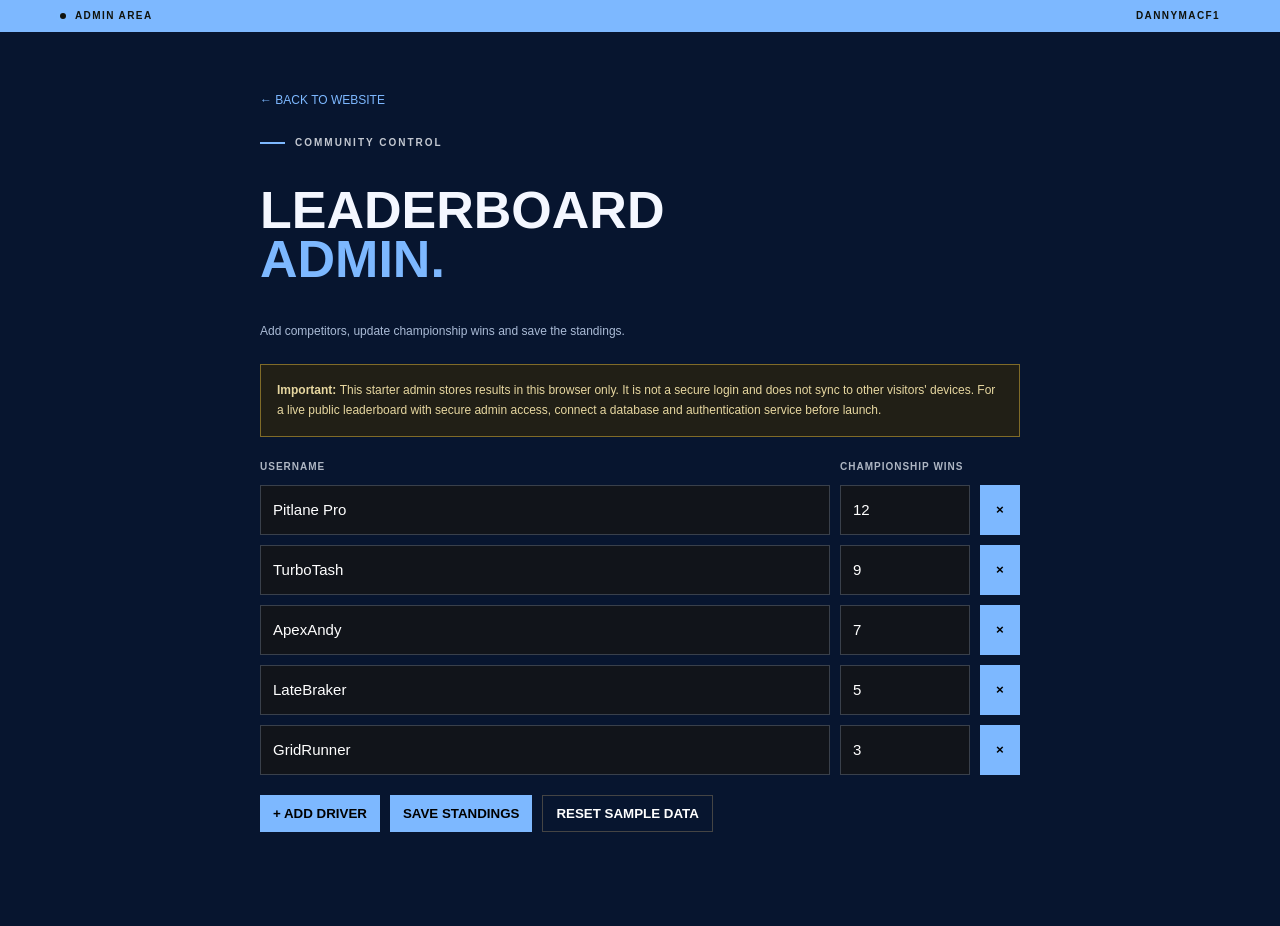
<file: admin.html>
<!DOCTYPE html>
<html lang="en-GB">
 <head>
  <meta charset="utf-8"/>
  <meta content="width=device-width,initial-scale=1" name="viewport"/>
  <title>
   Leaderboard Admin — DannyMacF1
  </title>
  <link href="styles.css" rel="stylesheet"/>
  <style>
   .admin-wrap{max-width:760px;padding-top:55px;padding-bottom:80px}.admin-wrap h1{font:900 52px/.95 var(--display)}.admin-note{padding:16px;border:1px solid #806b28;background:#211f16;color:#e7d7a0;font-size:12px;margin:22px 0}.admin-row{display:grid;grid-template-columns:1fr 130px 40px;gap:10px;margin:10px 0}.admin-row input{width:100%;background:#11141a;border:1px solid #39404b;color:white;padding:12px;font:inherit}.admin-row button,.admin-controls button{background:var(--lime);border:0;padding:10px 13px;font-weight:800;cursor:pointer}.admin-controls{display:flex;gap:10px;flex-wrap:wrap;margin-top:20px}.admin-controls .secondary{background:transparent;color:white;border:1px solid #444}.admin-wrap label{font-size:10px;color:#aeb6c3;letter-spacing:1px;font-weight:800}.back-link{display:inline-block;margin-bottom:25px;color:var(--lime);font-size:12px}@media(max-width:500px){.admin-row{grid-template-columns:1fr 85px 38px}}
  </style>
 </head>
 <body>
  <div class="topline">
   <span class="pulse">
   </span>
   ADMIN AREA
   <span class="topline-right">
    DANNYMACF1
   </span>
  </div>
  <main class="wrap admin-wrap">
   <a class="back-link" href="index.html">
    ← BACK TO WEBSITE
   </a>
   <div class="eyebrow">
    <span class="eyebrow-line">
    </span>
    COMMUNITY CONTROL
   </div>
   <h1>
    LEADERBOARD
    <br/>
    <span class="accent">
     ADMIN.
    </span>
   </h1>
   <p class="section-intro">
    Add competitors, update championship wins and save the standings.
   </p>
   <div class="admin-note">
    <strong>
     Important:
    </strong>
    This starter admin stores results in this browser only. It is not a secure login and does not sync to other visitors' devices. For a live public leaderboard with secure admin access, connect a database and authentication service before launch.
   </div>
   <div id="adminRows">
   </div>
   <div class="admin-controls">
    <button id="addRow">
     + ADD DRIVER
    </button>
    <button id="save">
     SAVE STANDINGS
    </button>
    <button class="secondary" id="reset">
     RESET SAMPLE DATA
    </button>
   </div>
   <p class="fine-print" id="message" role="status">
   </p>
  </main>
  <script>
   const KEY="dannymacf1-championship-v1";const SAMPLE=[{name:"Pitlane Pro",wins:12},{name:"TurboTash",wins:9},{name:"ApexAndy",wins:7},{name:"LateBraker",wins:5},{name:"GridRunner",wins:3}];
let rows=[];try{rows=JSON.parse(localStorage.getItem(KEY))||SAMPLE}catch{rows=SAMPLE}
const host=document.getElementById("adminRows");
function draw(){host.innerHTML='<div class="admin-row"><label>USERNAME</label><label>CHAMPIONSHIP WINS</label><span></span></div>';rows.forEach((r,i)=>{const row=document.createElement("div");row.className="admin-row";row.innerHTML=`<input aria-label="Driver username" maxlength="32" value="${esc(r.name)}"><input aria-label="Championship wins" type="number" min="0" step="1" value="${Math.max(0,Number(r.wins)||0)}"><button aria-label="Remove driver">×</button>`;row.children[0].addEventListener("input",e=>rows[i].name=e.target.value);row.children[1].addEventListener("input",e=>rows[i].wins=Math.max(0,parseInt(e.target.value||"0",10)));row.children[2].addEventListener("click",()=>{rows.splice(i,1);draw()});host.appendChild(row)})}
function esc(s){return String(s).replace(/[&<>"']/g,c=>({"&":"&amp;","<":"&lt;",">":"&gt;",'"':"&quot;","'":"&#39;"}[c]))}
document.getElementById("addRow").onclick=()=>{rows.push({name:"New driver",wins:0});draw()};
document.getElementById("save").onclick=()=>{rows=rows.filter(r=>r.name.trim()).map(r=>({name:r.name.trim(),wins:Math.max(0,parseInt(r.wins,10)||0)}));localStorage.setItem(KEY,JSON.stringify(rows));localStorage.setItem(KEY+"-updated",new Date().toISOString());document.getElementById("message").textContent="Saved in this browser. These changes will show on the homepage in this browser only.";draw()};
document.getElementById("reset").onclick=()=>{if(confirm("Reset to sample drivers?")){rows=SAMPLE.map(x=>({...x}));localStorage.removeItem(KEY);localStorage.removeItem(KEY+"-updated");draw();document.getElementById("message").textContent="Sample data restored."}};
draw();
  </script>
 </body>
</html>
</file>
<file: styles.css>
:root
{
  --bg:#07152f;
  --panel:#0d2145;
  --panel2:#122b55;
  --line:#234574;
  --text:#f4f7ff;
  --muted:#aabbd6;
  --red:#7db8ff;
  --lime:#7db8ff;
  --font:'DM Sans',sans-serif;
  --display:'Barlow Condensed',sans-serif
}

*
{
  box-sizing:border-box
}

html
{
  scroll-behavior:smooth;
  scroll-padding-top:90px
}

body
{
  margin:0;
  background:var(--bg);
  color:var(--text);
  font-family:var(--font);
  font-size:15px;
  line-height:1.6
}

a
{
  color:inherit;
  text-decoration:none
}

.wrap
{
  width:min(1160px,calc(100% - 48px));
  margin:auto
}

.topline
{
  height:32px;
  background:var(--lime);
  color:#10120c;
  font-size:10px;
  font-weight:800;
  letter-spacing:1.4px;
  padding:0 max(24px,calc((100% - 1160px)/2));
  display:flex;
  align-items:center;
  gap:9px
}

.topline .pulse
{
  background:#10120c
}

.topline-right
{
  margin-left:auto
}

.site-header
{
  height:88px;
  display:flex;
  align-items:center;
  justify-content:space-between;
  border-bottom:1px solid var(--line)
}

.brand
{
  display:flex;
  align-items:center;
  gap:11px
}

.brand-mark
{
  font:900 24px var(--display);
  letter-spacing:-1px;
  border:2px solid var(--red);
  padding:1px 6px;
  transform:skew(-8deg)
}

.brand-mark span,.brand-name span
{
  color:#7db8ff
}

.brand-name
{
  font:800 18px var(--display);
  letter-spacing:1.2px
}

.site-header nav
{
  display:flex;
  align-items:center;
  gap:29px;
  font-size:12px;
  font-weight:700;
  color:#c4c9d2
}

.site-header nav a:hover
{
  color:#7db8ff
}

.nav-cta
{
  padding:11px 15px;
  border:1px solid #4a505b;
  color:var(--text)!important
}

.nav-cta:hover
{
  border-color:#7db8ff
}

.menu-toggle
{
  display:none;
  background:none;
  border:0;
  color:white;
  font-size:25px
}

.hero
{
  min-height:590px;
  padding-top:70px;
  display:grid;
  grid-template-columns:1.04fr .96fr;
  gap:42px;
  position:relative;
  align-items:center
}

.eyebrow
{
  font-size:10px;
  font-weight:800;
  letter-spacing:2px;
  color:#c3c8d1;
  display:flex;
  align-items:center;
  gap:10px
}

.eyebrow-line
{
  width:25px;
  height:2px;
  background:var(--lime);
  display:inline-block
}

.hero h1,.section h2,.membership-section h2,.merch-section h2,.join-section h2
{
  font:900 clamp(55px,7vw,91px)/.88 var(--display);
  letter-spacing:-1px;
  margin:22px 0
}

.outline
{
  color:transparent;
  -webkit-text-stroke:1.5px var(--lime)
}

.hero-text
{
  color:var(--muted);
  max-width:455px;
  font-size:15px;
  line-height:1.8
}

.hero-actions
{
  display:flex;
  gap:12px;
  flex-wrap:wrap;
  margin:29px 0 38px
}

.button
{
  display:inline-flex;
  align-items:center;
  justify-content:center;
  gap:11px;
  padding:14px 19px;
  font-size:10px;
  font-weight:800;
  letter-spacing:1.2px;
  min-height:47px;
  transition:.2s
}

.button-primary
{
  background:var(--lime);
  color:#fff
}

.button-primary:hover
{
  background:#e1ff9a;
  transform:translateY(-2px)
}

.button-ghost
{
  border:1px solid #414753;
  color:var(--text)
}

.button-ghost:hover
{
  border-color:#7db8ff;
  color:#7db8ff
}

.play
{
  font-size:12px
}

.social-proof
{
  display:flex;
  align-items:center;
  gap:13px
}

.avatar-stack
{
  display:flex;
  padding-left:2px
}

.avatar-stack span
{
  width:28px;
  height:28px;
  border-radius:50%;
  background:#2a303a;
  border:2px solid var(--bg);
  display:grid;
  place-items:center;
  font-size:10px;
  font-weight:800;
  margin-left:-4px
}

.avatar-stack span:nth-child(2)
{
  background:var(--lime)
}

.avatar-stack span:nth-child(3)
{
  background:var(--lime);
  color:#10120c
}

.social-proof strong,.social-proof small
{
  display:block
}

.social-proof strong
{
  font-size:9px;
  letter-spacing:1px
}

.social-proof small
{
  font-size:10px;
  color:var(--muted)
}

.vertical-rule
{
  height:31px;
  width:1px;
  background:var(--line);
  margin:0 3px
}

.live-indicator
{
  font-size:9px;
  letter-spacing:.7px;
  color:#c5cad3;
  display:flex;
  align-items:center;
  gap:7px
}

.pulse
{
  display:inline-block;
  width:6px;
  height:6px;
  border-radius:50%;
  background:var(--lime);
  box-shadow:0 0 0 4px #7db8ff1f
}

.hero-art
{
  height:400px;
  position:relative;
  overflow:hidden;
  background:linear-gradient(135deg,#1c222b 0%,#101319 58%,#252a32 100%);
  border:1px solid #333a46;
  clip-path:polygon(0 0,100% 0,100% 88%,88% 100%,0 100%)
}

.art-grid
{
  position:absolute;
  inset:0;
  background-image:linear-gradient(#ffffff09 1px,transparent 1px),linear-gradient(90deg,#ffffff09 1px,transparent 1px);
  background-size:30px 30px;
  mask-image:linear-gradient(135deg,black,transparent 80%)
}

.hero-number
{
  position:absolute;
  right:-14px;
  top:-65px;
  font:900 330px/.9 var(--display);
  color:#ffffff08
}

.speed
{
  position:absolute;
  height:12px;
  background:var(--lime);
  transform:skew(-38deg);
  right:-30px
}

.speed-one
{
  top:90px;
  width:250px
}

.speed-two
{
  top:112px;
  width:170px;
  background:var(--lime);
  height:5px
}

.hero-emblem
{
  position:absolute;
  left:50%;
  top:49%;
  transform:translate(-50%,-50%) skew(-8deg);
  width:76%;
  height:190px;
  border:2px solid var(--red);
  display:flex;
  flex-direction:column;
  align-items:center;
  justify-content:center;
  background:#0b0c10df;
  box-shadow:12px 12px 0 #7db8ff33
}

.emblem-top,.emblem-bottom
{
  font-size:10px;
  font-weight:800;
  letter-spacing:4px
}

.hero-emblem strong
{
  font:900 clamp(58px,8vw,95px)/.95 var(--display);
  letter-spacing:-2px
}

.hero-emblem strong span
{
  color:#7db8ff
}

.emblem-bottom
{
  letter-spacing:2px;
  color:#a8b0bc;
  margin-top:12px
}

.art-label
{
  position:absolute;
  font-size:8px;
  letter-spacing:2px;
  font-weight:800;
  color:#a9b0bb
}

.art-label-top
{
  left:22px;
  top:20px
}

.art-label-bottom
{
  left:22px;
  bottom:21px
}

.checkered
{
  position:absolute;
  right:0;
  bottom:0;
  width:75px;
  height:45px;
  opacity:.4;
  background:conic-gradient(#fff 25%,transparent 0 50%,#fff 0 75%,transparent 0);
  background-size:16px 16px
}

.hero-foot
{
  grid-column:1/-1;
  display:flex;
  justify-content:space-between;
  padding:22px 0;
  border-top:1px solid var(--line);
  font-size:9px;
  font-weight:700;
  letter-spacing:1.5px;
  color:#777f8d
}

.scroll-arrow
{
  color:#7db8ff;
  margin-left:8px
}

.ticker
{
  overflow:hidden;
  border-block:1px solid #2d333e;
  background:#101319;
  padding:13px 0;
  margin-top:4px
}

.ticker-track
{
  display:flex;
  justify-content:space-around;
  align-items:center;
  gap:38px;
  white-space:nowrap;
  font:800 17px var(--display);
  letter-spacing:2px
}

.ticker-track b
{
  color:#7db8ff;
  font-size:16px
}

.section
{
  padding-top:100px;
  padding-bottom:100px
}

.section-head
{
  display:flex;
  align-items:end;
  justify-content:space-between;
  gap:40px;
  margin-bottom:35px
}

.section h2,.membership-section h2,.merch-section h2,.join-section h2
{
  font-size:clamp(42px,5vw,61px);
  margin:15px 0 0
}

.accent
{
  color:#7db8ff
}

.section-intro
{
  max-width:365px;
  color:var(--muted);
  font-size:12px;
  line-height:1.9;
  margin:0 0 5px
}

.leaderboard-panel
{
  background:var(--panel);
  border:1px solid #303641
}

.panel-top
{
  padding:27px 30px;
  display:flex;
  justify-content:space-between;
  align-items:center;
  border-bottom:1px solid var(--line)
}

.panel-kicker
{
  font-size:9px;
  letter-spacing:1.7px;
  color:var(--muted);
  font-weight:800
}

.panel-top h3
{
  font:700 28px var(--display);
  margin:5px 0 0
}

.live-dot
{
  display:inline-block;
  width:6px;
  height:6px;
  border-radius:50%;
  background:var(--lime);
  margin-left:11px;
  vertical-align:middle
}

.season-tag
{
  border:1px solid #3b424e;
  padding:8px 12px;
  font-size:9px;
  letter-spacing:1px;
  color:var(--muted)
}

.season-tag b
{
  color:#7db8ff;
  margin-left:6px
}

.table-wrap
{
  overflow-x:auto
}

table
{
  border-collapse:collapse;
  width:100%;
  min-width:550px
}

th
{
  text-align:left;
  padding:14px 22px;
  color:#7f8795;
  font-size:9px;
  letter-spacing:1.3px;
  font-weight:800;
  background:#0f1116
}

td
{
  padding:17px 22px;
  border-top:1px solid #252a33;
  font-size:12px
}

th:first-child,td:first-child
{
  padding-left:30px;
  width:75px
}

td:first-child
{
  font:800 20px var(--display);
  color:#727b89
}

.driver
{
  display:flex;
  align-items:center;
  gap:12px;
  font-weight:700
}

.driver-badge
{
  width:31px;
  height:31px;
  display:grid;
  place-items:center;
  background:#252b35;
  color:#7db8ff;
  font:800 14px var(--display)
}

.wins
{
  font:800 23px var(--display)
}

.wins small
{
  font:500 10px var(--font);
  color:var(--muted);
  margin-left:5px
}

.status
{
  font-size:9px;
  letter-spacing:.8px;
  color:#aeb6c3;
  border:1px solid #373e49;
  padding:5px 8px
}

.status.champ
{
  color:#7db8ff;
  border-color:#52672b
}

.panel-bottom
{
  display:flex;
  justify-content:space-between;
  gap:15px;
  padding:16px 30px;
  border-top:1px solid var(--line);
  font-size:9px;
  letter-spacing:.7px;
  color:#7e8795
}

.panel-bottom>span:first-child
{
  display:flex;
  align-items:center;
  gap:9px;
  color:#c4c9d2
}

.fine-print
{
  font-size:10px;
  color:#777f8d;
  margin-top:14px
}

.membership-section
{
  background:#101319;
  border-block:1px solid #242a34;
  padding:85px 0
}

.tier-grid
{
  display:grid;
  grid-template-columns:repeat(3,1fr);
  gap:14px
}

.tier-card
{
  position:relative;
  background:#151920;
  border:1px solid #303641;
  padding:25px 24px 24px;
  min-height:320px;
  display:flex;
  flex-direction:column
}

.tier-featured
{
  border-color:#7db8ff;
  background:linear-gradient(150deg,#122e5b,#0d2145 60%)
}

.featured-flag
{
  position:absolute;
  right:0;
  top:0;
  background:var(--lime);
  color:#fff;
  padding:6px 10px;
  font-size:8px;
  font-weight:900;
  letter-spacing:1px
}

.tier-top
{
  display:flex;
  align-items:center;
  justify-content:space-between
}

.tier-number
{
  font:800 22px var(--display);
  color:#626b79
}

.tier-label
{
  font-size:9px;
  letter-spacing:1.5px;
  color:#7db8ff;
  font-weight:800
}

.tier-card h3
{
  font:800 29px var(--display);
  margin:25px 0 5px
}

.tier-desc
{
  font-size:11px;
  color:var(--muted);
  min-height:38px
}

.tier-card ul
{
  padding:0;
  list-style:none;
  margin:18px 0 23px
}

.tier-card li
{
  font-size:11px;
  color:#d0d4dc;
  padding:7px 0;
  border-bottom:1px solid #2a3039
}

.tier-card li:before
{
  content:'+';
  color:#7db8ff;
  font-weight:900;
  margin-right:9px
}

.tier-link
{
  font-size:9px;
  font-weight:800;
  letter-spacing:1px;
  color:#7db8ff;
  margin-top:auto
}

.partner-grid
{
  display:grid;
  grid-template-columns:repeat(3,1fr);
  gap:14px
}

.partner-card
{
  min-height:185px;
  border:1px solid #303641;
  background:var(--panel);
  padding:23px;
  display:flex;
  flex-direction:column;
  align-items:flex-start;
  transition:.2s
}

.partner-card:hover
{
  border-color:#7db8ff;
  transform:translateY(-3px)
}

.partner-icon
{
  align-self:flex-end;
  color:#7db8ff;
  font-size:20px
}

.partner-label
{
  font-size:9px;
  color:#858e9c;
  letter-spacing:1.5px;
  font-weight:800;
  margin-top:-12px
}

.partner-card strong
{
  font:700 24px var(--display);
  margin:11px 0 4px
}

.partner-card small
{
  font-size:10px;
  color:var(--muted)
}

.affiliate-note
{
  font-size:10px;
  color:#8d95a3;
  margin-top:17px
}

.merch-section
{
  background:#171c23;
  border-block:1px solid #303641;
  position:relative;
  overflow:hidden
}

.merch-inner
{
  min-height:260px;
  display:grid;
  grid-template-columns:125px 1fr auto;
  align-items:center;
  gap:34px;
  padding-top:42px;
  padding-bottom:42px
}

.merch-stamp
{
  width:108px;
  height:108px;
  border:2px solid var(--red);
  display:grid;
  place-items:center;
  font:900 40px var(--display);
  transform:rotate(-7deg);
  box-shadow:7px 7px 0 #7db8ff3d
}

.merch-stamp span
{
  color:#7db8ff
}

.merch-section h2
{
  font-size:clamp(38px,4vw,54px)
}

.merch-section p,.join-section p
{
  font-size:12px;
  color:var(--muted);
  max-width:460px
}

.merch-action
{
  display:flex;
  flex-direction:column;
  align-items:flex-start;
  gap:18px
}

.coming-soon
{
  font-size:9px;
  letter-spacing:1.2px;
  color:#c7cbd3
}

.coming-soon b
{
  display:block;
  font-size:11px;
  color:#7db8ff;
  margin-top:4px
}

.join-section
{
  display:flex;
  align-items:center;
  justify-content:space-between;
  gap:25px;
  padding-top:75px;
  padding-bottom:75px
}

.join-section h2
{
  font-size:clamp(38px,4vw,54px)
}

.join-actions
{
  display:flex;
  gap:10px;
  flex-wrap:wrap
}

.footer
{
  border-top:1px solid var(--line);
  background:#08090c
}

.footer-inner
{
  min-height:88px;
  display:flex;
  align-items:center;
  justify-content:space-between;
  gap:20px
}

.footer-inner>span,.footer-inner>a:last-child
{
  font-size:9px;
  letter-spacing:1px;
  color:#7e8795
}

.footer-inner>a:last-child:hover
{
  color:#7db8ff
}

@media(max-width:850px)
{
  .site-header nav
  {
    gap:15px
  }

  .hero
  {
    gap:25px
  }

  .hero-art
  {
    height:340px
  }

  .hero h1
  {
    font-size:68px
  }

  .section-head
  {
    align-items:flex-start;
    flex-direction:column;
    gap:12px
  }

  .section-intro
  {
    max-width:550px
  }

  .merch-inner
  {
    grid-template-columns:90px 1fr;
    gap:25px
  }

  .merch-stamp
  {
    width:80px;
    height:80px;
    font-size:31px
  }

  .merch-action
  {
    grid-column:2;
    flex-direction:row;
    align-items:center;
    flex-wrap:wrap
  }

  .tier-card
  {
    padding:20px 17px
  }

  .tier-card h3
  {
    font-size:25px
  }

}

@media(max-width:640px)
{
  .wrap
  {
    width:calc(100% - 34px)
  }

  .topline
  {
    padding:0 17px;
    font-size:8px
  }

  .topline-right
  {
    display:none
  }

  .site-header
  {
    height:72px
  }

  .menu-toggle
  {
    display:block
  }

  .site-header nav
  {
    display:none;
    position:absolute;
    z-index:10;
    top:104px;
    left:0;
    right:0;
    background:#101319;
    border-bottom:1px solid var(--line);
    padding:20px 24px;
    flex-direction:column;
    align-items:stretch
  }

  .site-header nav.open
  {
    display:flex
  }

  .site-header nav a
  {
    padding:8px
  }

  .nav-cta
  {
    text-align:center
  }

  .hero
  {
    padding-top:50px;
    grid-template-columns:1fr;
    gap:28px
  }

  .hero h1
  {
    font-size:clamp(61px,17vw,82px)
  }

  .hero-art
  {
    height:300px;
    grid-row:2
  }

  .hero-emblem
  {
    height:150px
  }

  .hero-emblem strong
  {
    font-size:69px
  }

  .hero-foot
  {
    font-size:8px
  }

  .section
  {
    padding-top:68px;
    padding-bottom:68px
  }

  .section h2,.membership-section h2
  {
    font-size:44px
  }

  .panel-top
  {
    padding:20px
  }

  .panel-top h3
  {
    font-size:24px
  }

  .panel-bottom
  {
    padding:14px 18px;
    flex-direction:column
  }

  .tier-grid,.partner-grid
  {
    grid-template-columns:1fr
  }

  .tier-card
  {
    min-height:0
  }

  .tier-desc
  {
    min-height:0
  }

  .tier-card ul
  {
    margin-bottom:20px
  }

  .membership-section
  {
    padding:65px 0
  }

  .partner-card
  {
    min-height:155px
  }

  .merch-inner
  {
    grid-template-columns:1fr;
    gap:20px;
    padding-top:45px;
    padding-bottom:45px
  }

  .merch-stamp
  {
    width:76px;
    height:76px
  }

  .merch-action
  {
    grid-column:auto;
    flex-direction:column;
    align-items:flex-start
  }

  .join-section
  {
    align-items:flex-start;
    flex-direction:column;
    padding-top:60px;
    padding-bottom:60px
  }

  .footer-inner
  {
    padding:22px 0;
    flex-wrap:wrap
  }

  .footer-inner>span
  {
    order:3;
    width:100%
  }

  .social-proof
  {
    flex-wrap:wrap
  }

  .vertical-rule
  {
    display:none
  }

}

/* Cardiff City-inspired blue, white and red theme */

.brand-logo-img
{
  width:172px;
  height:58px;
  object-fit:contain;
  object-position:left center;
  display:block
}

.hero-emblem
{
  border-color:#e51d3e
}

.tier-featured
{
  border-color:#7db8ff
}

.featured-flag
{
  background:#7db8ff;
  color:#07152f
}

.button-primary
{
  background:#7db8ff;
  color:#07152f
}

.button-primary:hover
{
  background:#a5d0ff
}

.outline
{
  -webkit-text-stroke:1.5px #7db8ff
}

.merch-stamp
{
  border-color:#7db8ff
}

/* Cardiff City-inspired blue, white and red theme */

.brand-logo-img
{
  width:172px;
  height:58px;
  object-fit:contain;
  object-position:left center;
  display:block
}

.tier-featured
{
  border-color:#7db8ff
}

.featured-flag
{
  background:#7db8ff;
  color:#07152f
}

.button-primary
{
  background:#7db8ff;
  color:#07152f
}

.button-primary:hover
{
  background:#a5d0ff
}

.outline
{
  -webkit-text-stroke:1.5px #7db8ff
}

.merch-stamp
{
  border-color:#7db8ff
}

.tier-price
{
  font:800 30px var(--display);
  color:#fff;
  margin-top:6px
}

.tier-price span
{
  font:500 11px var(--font);
  color:var(--muted)
}

.tier-card ul
{
  margin-top:12px
}

/* Blue-and-white-only Cardiff palette: no red accents */

:root
{
  --red:#7db8ff;
  --lime:#7db8ff
}

.featured-flag
{
  background:#7db8ff;
  color:#07152f
}

.button-primary
{
  background:#7db8ff;
  color:#07152f
}

.button-primary:hover
{
  background:#a5d0ff
}

.merch-stamp
{
  border-color:#7db8ff;
  box-shadow:7px 7px 0 #7db8ff33
}

.hero-emblem
{
  border-color:#7db8ff;
  box-shadow:12px 12px 0 #7db8ff22
}

/* Simpler, direct homepage top: use only the creator's supplied logo asset. */

.hero
{
  min-height:440px;
  padding-top:48px;
  padding-bottom:30px;
  grid-template-columns:1fr .8fr;
  gap:52px
}

.hero h1
{
  font-size:clamp(54px,6.3vw,78px);
  margin:18px 0
}

.hero-text
{
  max-width:470px
}

.hero-art
{
  height:300px;
  display:flex;
  align-items:center;
  justify-content:center;
  clip-path:none;
  background:#07152f;
  border:1px solid #234574;
  padding:26px
}

.hero-art .hero-logo
{
  display:block;
  width:100%;
  max-width:430px;
  height:auto;
  max-height:240px;
  object-fit:contain
}

.quick-links
{
  display:flex;
  gap:10px 20px;
  flex-wrap:wrap;
  margin-top:26px
}

.quick-links a
{
  font-size:10px;
  color:#aabbd6;
  border-bottom:1px solid #234574;
  padding-bottom:4px
}

.quick-links a span
{
  color:#7db8ff;
  margin-left:5px
}

.quick-links a:hover
{
  color:#fff;
  border-color:#7db8ff
}

@media(max-width:640px)
{
  .hero
  {
    padding-top:40px;
    grid-template-columns:1fr;
    gap:25px
  }

  .hero-art
  {
    grid-row:auto;
    height:220px
  }

  .hero-art .hero-logo
  {
    max-height:170px
  }

  .hero h1
  {
    font-size:60px
  }

  .quick-links
  {
    gap:12px 16px
  }

}

/* User-supplied racing screenshot used as the homepage hero image */

.hero-art
{
  padding:0;
  overflow:hidden;
  background:#07152f
}

.hero-art .hero-logo
{
  width:100%;
  height:100%;
  max-width:none;
  max-height:none;
  object-fit:cover;
  object-position:center;
  display:block
}

/* Automatic TikTok LIVE banner: hidden unless the status endpoint confirms LIVE. */

.live-banner[hidden]
{
  display:none!important
}

.live-banner
{
  min-height:38px;
  background:#e51b32;
  color:#fff;
  display:flex;
  align-items:center;
  justify-content:center;
  gap:9px;
  padding:8px 16px;
  text-align:center;
  font-size:11px;
  font-weight:900;
  letter-spacing:1px
}

.live-banner a
{
  color:#fff;
  text-decoration:underline;
  text-underline-offset:3px
}

.live-banner-dot
{
  width:8px;
  height:8px;
  background:#fff;
  border-radius:50%;
  box-shadow:0 0 0 4px #ffffff35;
  animation:livePulse 1.4s infinite
}

@keyframes livePulse
{
  0%,100%
  {
    opacity:1
  }

  50%
  {
    opacity:.45
  }

}

/* TTDM United FC Pro Clubs section */

.proclubs-panel
{
  border:1px solid #303b4c;
  background:linear-gradient(145deg,#101a2a,#0b0e14 55%);
  overflow:hidden
}

.proclubs-top
{
  display:flex;
  justify-content:space-between;
  align-items:center;
  gap:20px;
  padding:28px 30px;
  border-bottom:1px solid #263246
}

.proclubs-top h3
{
  font:800 32px var(--display);
  margin:7px 0
}

.proclubs-top p
{
  font-size:11px;
  color:var(--muted);
  margin:0;
  max-width:540px
}

.club-status-dot
{
  display:inline-block;
  width:7px;
  height:7px;
  border-radius:50%;
  background:#7db8ff;
  margin-left:9px;
  vertical-align:middle;
  box-shadow:0 0 0 4px #7db8ff22
}

.club-platform
{
  border:1px solid #35517b;
  color:#a9cfff;
  padding:10px 14px;
  text-align:center;
  font-size:8px;
  line-height:1.7;
  letter-spacing:1.5px;
  white-space:nowrap
}

.club-platform b
{
  font-size:13px;
  color:#fff
}

.club-stats
{
  display:grid;
  grid-template-columns:repeat(5,1fr);
  border-bottom:1px solid #263246
}

.club-stat
{
  padding:22px 18px;
  border-right:1px solid #263246
}

.club-stat:last-child
{
  border-right:0
}

.club-stat span
{
  display:block;
  font-size:8px;
  letter-spacing:1.2px;
  color:#8e9db2;
  font-weight:800
}

.club-stat strong
{
  display:block;
  font:800 30px var(--display);
  margin-top:7px
}

.club-subhead
{
  display:flex;
  justify-content:space-between;
  align-items:center;
  gap:12px;
  padding:22px 28px 10px
}

.club-subhead h4
{
  font:800 18px var(--display);
  margin:0;
  letter-spacing:.7px
}

.club-subhead span
{
  font-size:8px;
  color:#8e9db2;
  letter-spacing:1px
}

.squad-table
{
  min-width:570px
}

.squad-table th
{
  background:transparent
}

.squad-table td
{
  padding-top:12px;
  padding-bottom:12px
}

.squad-table td:first-child
{
  font:700 12px var(--font);
  color:#f3f6fb;
  width:auto
}

.squad-table td:not(:first-child)
{
  font-variant-numeric:tabular-nums
}

.recent-results
{
  display:grid;
  grid-template-columns:repeat(5,1fr);
  gap:8px;
  padding:4px 28px 24px
}

.result-card
{
  border:1px solid #29374a;
  background:#111a27;
  padding:13px 10px;
  text-align:center;
  min-width:0
}

.result-card .result-outcome
{
  font-size:8px;
  letter-spacing:1px;
  font-weight:900;
  color:#7db8ff
}

.result-card .result-score
{
  font:800 24px var(--display);
  margin:7px 0;
  white-space:nowrap
}

.result-card .result-opponent
{
  font-size:9px;
  color:#c0c9d7;
  overflow-wrap:anywhere
}

.result-card .result-date
{
  font-size:8px;
  color:#77869a;
  margin-top:8px
}

.club-empty
{
  padding:0 28px 20px;
  font-size:11px;
  color:var(--muted)
}

.club-foot
{
  display:flex;
  justify-content:space-between;
  align-items:center;
  gap:15px;
  padding:15px 28px;
  border-top:1px solid #263246;
  color:#8e9db2;
  font-size:9px
}

.club-foot a
{
  color:#7db8ff;
  font-weight:800;
  letter-spacing:.8px
}

.club-foot a:hover
{
  color:#fff
}

@media(max-width:700px)
{
  .proclubs-top
  {
    padding:22px 18px
  }

  .proclubs-top h3
  {
    font-size:27px
  }

  .club-stats
  {
    grid-template-columns:repeat(2,1fr)
  }

  .club-stat
  {
    padding:16px;
    border-bottom:1px solid #263246
  }

  .club-stat:nth-child(2n)
  {
    border-right:0
  }

  .club-stat:last-child
  {
    grid-column:span 2;
    border-bottom:0
  }

  .recent-results
  {
    grid-template-columns:repeat(2,1fr);
    padding-inline:16px
  }

  .club-subhead
  {
    padding-inline:18px
  }

  .club-foot
  {
    padding-inline:18px;
    flex-direction:column;
    align-items:flex-start
  }

  .club-platform
  {
    font-size:7px;
    padding:8px
  }

  .proclubs-top p
  {
    line-height:1.6
  }

}

/* TikTok follower count feature */

.follower-card
{
  display:flex;
  flex-direction:column;
  align-items:center;
  justify-content:center;
  gap:7px;
  text-align:center;
  width:min(100%,420px);
  min-height:160px;
  box-sizing:border-box;
  margin:24px auto 12px;
  padding:24px 28px;
  border:1px solid #315b91;
  border-radius:14px;
  background:linear-gradient(135deg,#102b56,#0a1c39);
  box-shadow:0 12px 32px #020a1880;
  transition:transform .2s,border-color .2s
}

.follower-card:hover
{
  transform:translateY(-2px);
  border-color:#7db8ff
}

.follower-label
{
  display:flex;
  align-items:center;
  justify-content:center;
  gap:9px;
  color:#c5d9f7;
  font-size:11px;
  font-weight:800;
  letter-spacing:1.7px;
  line-height:1.5;
  text-align:center
}

.follower-live-dot
{
  width:8px;
  height:8px;
  display:inline-block;
  border-radius:50%;
  background:#7db8ff;
  box-shadow:0 0 12px #7db8ff
}

.follower-card strong
{
  display:block;
  max-width:100%;
  font-family:var(--display);
  font-size:clamp(54px,7vw,82px);
  font-weight:900;
  line-height:1.1;
  letter-spacing:-1px;
  color:#fff;
  font-variant-numeric:tabular-nums;
  overflow-wrap:anywhere;
  text-align:center
}

.follower-foot
{
  font-size:11px;
  line-height:1.5;
  color:var(--muted);
  margin-top:0;
  text-align:center
}

@media(max-width:700px)
{
  .follower-card
  {
    width:100%;
    max-width:420px;
    min-height:145px;
    margin:20px auto 12px;
    padding:22px 16px
  }

  .follower-card strong
  {
    font-size:clamp(54px,16vw,68px)
  }

  .follower-label
  {
    font-size:10px;
    letter-spacing:1.4px
  }

}

/* Compact homepage top: reduce hero artwork and vertical whitespace as a whole */

.hero
{
  min-height:0;
  padding-top:24px;
  padding-bottom:12px;
  gap:28px;
  grid-template-columns:1.08fr .92fr;
  align-items:center
}

.hero h1
{
  font-size:clamp(48px,5.4vw,70px);
  line-height:.9;
  margin:12px 0
}

.hero-art
{
  height:220px;
  min-height:0
}

.hero-text
{
  font-size:13px;
  line-height:1.6
}

.hero-actions
{
  margin:18px 0 16px
}

.follower-card
{
  width:min(100%,340px);
  min-height:112px;
  gap:3px;
  margin:12px 0 0;
  padding:12px 18px;
  border-radius:10px;
  box-shadow:0 6px 18px #020a1840
}

.follower-card strong
{
  font-size:clamp(42px,5vw,60px);
  line-height:1
}

.follower-label
{
  font-size:9px;
  letter-spacing:1.4px
}

.follower-foot
{
  font-size:9px
}

.hero-foot
{
  padding:12px 0
}

@media(max-width:850px)
{
  .hero
  {
    gap:22px
  }

  .hero-art
  {
    height:190px
  }

  .hero h1
  {
    font-size:clamp(45px,6vw,62px)
  }

}

@media(max-width:640px)
{
  .hero
  {
    padding-top:24px;
    padding-bottom:10px;
    grid-template-columns:1fr;
    gap:16px
  }

  .hero h1
  {
    font-size:clamp(48px,13vw,64px);
    margin:10px 0
  }

  .hero-art
  {
    grid-row:auto;
    height:150px
  }

  .hero-art .hero-logo
  {
    max-height:none
  }

  .hero-actions
  {
    margin:16px 0 12px
  }

  .follower-card
  {
    width:100%;
    max-width:none;
    min-height:98px;
    margin:10px 0 0;
    padding:10px 14px
  }

  .follower-card strong
  {
    font-size:clamp(42px,12vw,56px)
  }

  .hero-foot
  {
    padding:10px 0
  }

}

/* Version 12: make the homepage message, buttons and follower count bolder and centred */

.hero-copy
{
  display:flex;
  flex-direction:column;
  align-items:center;
  text-align:center
}

.hero-copy .eyebrow
{
  justify-content:center
}

.hero h1
{
  width:100%;
  text-align:center;
  font-size:clamp(56px,6.4vw,82px);
  line-height:.9;
  margin:16px 0 18px
}

.hero-text
{
  max-width:560px;
  font-size:16px;
  line-height:1.7;
  text-align:center
}

.hero-actions
{
  justify-content:center;
  gap:14px;
  margin:22px 0 18px
}

.hero-actions .button
{
  font-size:12px;
  min-height:52px;
  padding:16px 24px;
  letter-spacing:1.1px
}

.follower-card
{
  width:min(100%,390px);
  min-height:145px;
  margin:14px auto 0;
  padding:18px 24px;
  gap:5px;
  text-align:center;
  align-items:center
}

.follower-label
{
  font-size:12px;
  letter-spacing:1.8px;
  justify-content:center
}

.follower-card strong
{
  font-size:clamp(62px,7vw,88px);
  line-height:1.05;
  text-align:center
}

.follower-foot
{
  font-size:11px;
  text-align:center
}

.hero-art
{
  height:220px;
  align-self:center
}

@media(max-width:850px)
{
  .hero h1
  {
    font-size:clamp(52px,7vw,72px)
  }

  .hero-text
  {
    font-size:15px
  }

  .hero-actions .button
  {
    font-size:11px;
    padding:14px 19px
  }

  .follower-card strong
  {
    font-size:clamp(58px,8vw,76px)
  }

}

@media(max-width:640px)
{
  .hero-copy
  {
    align-items:center
  }

  .hero h1
  {
    font-size:clamp(52px,14vw,70px);
    margin:12px 0 16px
  }

  .hero-text
  {
    font-size:15px;
    max-width:34rem
  }

  .hero-actions
  {
    width:100%;
    justify-content:center;
    gap:10px;
    margin:18px 0 14px
  }

  .hero-actions .button
  {
    font-size:11px;
    min-height:48px;
    padding:13px 16px
  }

  .follower-card
  {
    width:min(100%,390px);
    min-height:132px;
    margin:12px auto 0;
    padding:16px 20px
  }

  .follower-card strong
  {
    font-size:clamp(58px,17vw,78px)
  }

  .follower-label
  {
    font-size:11px
  }

  .follower-foot
  {
    font-size:10px
  }

  .hero-art
  {
    height:150px
  }

}

/* Version 13: full-width integrated racing hero, then centred headline and follower count */

.hero.wrap
{
  width:100%;
  max-width:none;
  padding:0 0 18px;
  display:flex;
  flex-direction:column;
  align-items:stretch;
  gap:0;
  min-height:0;
  overflow:hidden
}

.hero-art
{
  order:0;
  width:100%;
  height:clamp(230px,32vw,410px);
  margin:0;
  position:relative;
  align-self:stretch;
  border:0;
  border-radius:0;
  clip-path:none;
  padding:0;
  overflow:hidden;
  background:#07152f
}

.hero-art::after
{
  content:"";
  position:absolute;
  inset:0;
  background:linear-gradient(180deg,rgba(7,21,47,.04) 35%,#07152f 100%),linear-gradient(90deg,#07152f55,transparent 30%,transparent 70%,#07152f55);
  pointer-events:none
}

.hero-art .hero-logo
{
  width:100%;
  height:100%;
  max-width:none;
  max-height:none;
  object-fit:cover;
  object-position:center 52%;
  display:block;
  filter:saturate(.88) contrast(1.05)
}

.hero-copy
{
  order:1;
  width:min(1240px,calc(100% - 48px));
  margin:-10px auto 0;
  position:relative;
  z-index:1;
  display:flex;
  flex-direction:column;
  align-items:center;
  text-align:center
}

.hero-copy .eyebrow
{
  justify-content:center;
  font-size:12px;
  letter-spacing:3px
}

.hero h1
{
  width:100%;
  max-width:1500px;
  text-align:center;
  font-size:clamp(68px,10.5vw,156px);
  line-height:.82;
  letter-spacing:-.025em;
  margin:10px auto 24px;
  white-space:normal
}

.hero h1 br
{
  display:none
}

.hero h1 .outline
{
  display:block;
  -webkit-text-stroke:2px #7db8ff
}

.hero-text
{
  max-width:760px;
  font-size:clamp(16px,1.5vw,20px);
  line-height:1.65;
  text-align:center;
  margin:0 auto
}

.hero-actions
{
  justify-content:center;
  gap:16px;
  margin:26px 0 18px
}

.hero-actions .button
{
  font-size:13px;
  min-height:56px;
  padding:17px 27px
}

.follower-card
{
  width:min(100%,470px);
  min-height:150px;
  margin:12px auto 0;
  padding:18px 26px;
  gap:5px;
  text-align:center;
  align-items:center
}

.follower-label
{
  font-size:13px;
  letter-spacing:2px;
  justify-content:center
}

.follower-card strong
{
  font-size:clamp(72px,8vw,104px);
  line-height:1;
  text-align:center
}

.follower-foot
{
  font-size:12px;
  text-align:center
}

.hero-copy .quick-links
{
  display:flex;
  justify-content:center;
  gap:24px;
  flex-wrap:wrap;
  margin:22px 0 10px;
  text-align:center
}

.hero-foot
{
  width:min(1240px,calc(100% - 48px));
  margin:0 auto;
  padding:18px 0
}

@media(max-width:850px)
{
  .hero-art
  {
    height:clamp(210px,38vw,310px)
  }

  .hero-copy
  {
    width:calc(100% - 36px)
  }

  .hero h1
  {
    font-size:clamp(58px,10vw,92px)
  }

  .hero-text
  {
    font-size:16px
  }

  .hero-actions .button
  {
    font-size:12px;
    padding:15px 21px
  }

  .follower-card strong
  {
    font-size:clamp(66px,10vw,86px)
  }

}

@media(max-width:640px)
{
  .hero.wrap
  {
    padding-bottom:8px
  }

  .hero-art
  {
    height:210px
  }

  .hero-art .hero-logo
  {
    object-position:center 50%
  }

  .hero-copy
  {
    width:calc(100% - 30px);
    margin-top:-4px
  }

  .hero-copy .eyebrow
  {
    font-size:10px;
    letter-spacing:2px
  }

  .hero h1
  {
    font-size:clamp(49px,12.6vw,76px);
    line-height:.86;
    margin:12px auto 16px;
    letter-spacing:-.02em
  }

  .hero h1 .outline
  {
    -webkit-text-stroke:1.4px #7db8ff
  }

  .hero-text
  {
    font-size:15px;
    line-height:1.55;
    max-width:34rem
  }

  .hero-actions
  {
    margin:19px 0 13px;
    gap:10px
  }

  .hero-actions .button
  {
    font-size:10px;
    min-height:47px;
    padding:13px 15px;
    letter-spacing:.7px
  }

  .follower-card
  {
    width:min(100%,390px);
    min-height:126px;
    margin:10px auto 0;
    padding:15px 18px
  }

  .follower-card strong
  {
    font-size:clamp(62px,17vw,82px)
  }

  .follower-label
  {
    font-size:10px;
    letter-spacing:1.5px
  }

  .follower-foot
  {
    font-size:10px
  }

  .hero-copy .quick-links
  {
    gap:12px 18px;
    margin:18px 0 6px;
    font-size:12px
  }

  .hero-foot
  {
    width:calc(100% - 30px);
    padding:12px 0;
    font-size:8px
  }

}

/* Version 14: cinematic image above a compact two-column hero content row */

@media (min-width: 861px)
{
  .hero-copy
  {
    width:min(1240px,calc(100% - 64px));
    margin:0 auto;
    padding:10px 0 16px;
    display:grid;
    grid-template-columns:minmax(0,1.15fr) minmax(340px,.85fr);
    grid-template-areas:"eyebrow text" "headline text" "headline actions" "headline followers";
    column-gap:clamp(28px,5vw,76px);
    row-gap:8px;
    align-items:center;
    text-align:left
  }

  .hero-copy .eyebrow
  {
    grid-area:eyebrow;
    justify-content:flex-start;
    align-self:end
  }

  .hero-copy h1
  {
    grid-area:headline;
    align-self:center;
    text-align:left;
    max-width:none;
    font-size:clamp(76px,8.2vw,128px);
    line-height:.82;
    margin:0;
    letter-spacing:-.035em
  }

  .hero-copy h1 br
  {
    display:block
  }

  .hero-copy h1 .outline
  {
    display:inline;
    -webkit-text-stroke:2px #7db8ff
  }

  .hero-copy .hero-text
  {
    grid-area:text;
    max-width:530px;
    text-align:left;
    margin:0;
    align-self:end;
    font-size:clamp(16px,1.35vw,19px)
  }

  .hero-copy .hero-actions
  {
    grid-area:actions;
    justify-content:flex-start;
    margin:6px 0 0;
    gap:12px
  }

  .hero-copy .hero-actions .button
  {
    min-height:52px;
    padding:14px 20px
  }

  .hero-copy .follower-card
  {
    grid-area:followers;
    width:min(100%,430px);
    margin:4px 0 0;
    justify-self:start;
    min-height:115px;
    padding:12px 20px;
    gap:2px
  }

  .hero-copy .follower-card strong
  {
    font-size:clamp(54px,5vw,72px)
  }

  .hero-copy .follower-label
  {
    font-size:11px
  }

  .hero-copy .follower-foot
  {
    font-size:10px
  }

  .hero
  {
    padding:0;
  }

}

@media (min-width:641px) and (max-width:860px)
{
  .hero-copy
  {
    width:calc(100% - 48px);
    display:grid;
    grid-template-columns:minmax(0,1fr) minmax(270px,.85fr);
    grid-template-areas:"eyebrow text" "headline text" "headline actions" "headline followers";
    gap:12px 24px;
    text-align:left;
    align-items:center;
    margin:0 auto;
    padding:10px 0 14px
  }

  .hero-copy .eyebrow
  {
    grid-area:eyebrow;
    justify-content:flex-start
  }

  .hero-copy h1
  {
    grid-area:headline;
    text-align:left;
    font-size:clamp(54px,7vw,76px);
    line-height:.86;
    margin:0
  }

  .hero-copy h1 br
  {
    display:block
  }

  .hero-copy h1 .outline
  {
    display:inline
  }

  .hero-copy .hero-text
  {
    grid-area:text;
    text-align:left;
    font-size:14px;
    margin:0
  }

  .hero-copy .hero-actions
  {
    grid-area:actions;
    justify-content:flex-start;
    gap:8px;
    margin:0;
    flex-wrap:wrap
  }

  .hero-copy .hero-actions .button
  {
    font-size:10px;
    min-height:44px;
    padding:11px 13px
  }

  .hero-copy .follower-card
  {
    grid-area:followers;
    width:100%;
    min-height:100px;
    margin:0;
    padding:10px 14px
  }

  .hero-copy .follower-card strong
  {
    font-size:clamp(42px,6vw,60px)
  }

}

@media (max-width:640px)
{
  .hero-art
  {
    height:clamp(160px,48vw,240px)
  }

  .hero-copy
  {
    display:flex;
    width:calc(100% - 34px);
    margin:0 auto;
    padding:8px 0 14px;
    align-items:center;
    text-align:center;
    gap:0
  }

  .hero-copy .eyebrow
  {
    justify-content:center
  }

  .hero-copy h1
  {
    font-size:clamp(48px,12vw,68px);
    line-height:.88;
    text-align:center;
    margin:10px 0 14px
  }

  .hero-copy h1 br
  {
    display:block
  }

  .hero-copy h1 .outline
  {
    display:inline
  }

  .hero-copy .hero-text
  {
    text-align:center;
    font-size:14px;
    line-height:1.55
  }

  .hero-copy .hero-actions
  {
    justify-content:center;
    margin:15px 0 10px;
    gap:9px
  }

  .hero-copy .hero-actions .button
  {
    min-height:46px;
    padding:12px 14px;
    font-size:10px
  }

  .hero-copy .follower-card
  {
    width:min(100%,390px);
    margin:8px auto 0;
    min-height:110px;
    padding:12px 16px
  }

  .hero-copy .follower-card strong
  {
    font-size:clamp(52px,15vw,70px)
  }

}

/* Version 15: tighten the hero vertically and remove duplicate quick links. */

.hero-copy .quick-links
{
  display:none!important
}

@media(min-width:861px)
{
  .hero-art
  {
    height:clamp(210px,29vw,370px)
  }

}

/* Version 16: horizontal brand header */

.site-header
{
  height:82px;
  position:relative;
  gap:24px
}

.brand
{
  flex:0 0 auto;
  padding:5px 0
}

.brand-logo-img
{
  width:230px;
  height:66px;
  object-fit:contain;
  object-position:left center;
  display:block
}

.site-header nav
{
  gap:clamp(12px,1.8vw,25px);
  font-size:12px
}

.site-header nav a:not(.nav-cta)
{
  position:relative;
  padding:9px 0;
  transition:color .2s ease
}

.site-header nav a:not(.nav-cta)::after
{
  content:"";
  position:absolute;
  left:0;
  right:100%;
  bottom:2px;
  height:2px;
  background:#7db8ff;
  transition:right .2s ease
}

.site-header nav a:not(.nav-cta):hover::after
{
  right:0
}

.nav-cta
{
  border-color:#7db8ff55;
  background:#7db8ff12;
  padding:10px 14px
}

.nav-cta:hover
{
  background:#7db8ff;
  color:#07152f!important
}

@media(max-width:850px)
{
  .site-header
  {
    height:72px
  }

  .brand-logo-img
  {
    width:190px;
    height:56px
  }

  .site-header nav
  {
    top:72px;
    background:#0b1c39;
    border:1px solid #234574;
    border-radius:0 0 12px 12px
  }

}

@media(max-width:420px)
{
  .brand-logo-img
  {
    width:164px;
    height:50px
  }

  .site-header
  {
    gap:10px
  }

}

/* Version 17: polished, compact motorsport navigation */

.site-header
{
  height:74px;
  padding:0 clamp(16px,2.8vw,38px);
  margin-top:10px;
  border:1px solid rgba(125,184,255,.22);
  border-radius:15px;
  background:linear-gradient(110deg,rgba(13,31,61,.96),rgba(7,14,27,.96));
  box-shadow:0 10px 32px rgba(0,0,0,.24),inset 0 1px rgba(255,255,255,.035);
  backdrop-filter:blur(14px);
}

.brand-logo-img
{
  width:176px;
  height:48px;
  object-fit:contain;
  object-position:left center
}

.site-header nav
{
  gap:clamp(10px,1.5vw,22px);
  font-size:12px
}

.site-header nav a:not(.nav-cta)
{
  color:#d9e5f7;
  transition:color .18s ease,transform .18s ease
}

.site-header nav a:not(.nav-cta):hover
{
  color:#9ccaff;
  transform:translateY(-1px)
}

.nav-cta
{
  position:relative;
  overflow:hidden;
  display:inline-flex;
  align-items:center;
  justify-content:center;
  padding:12px 17px!important;
  border:1px solid #8fc4ff!important;
  border-radius:8px;
  background:linear-gradient(135deg,#a9d4ff,#65aaff)!important;
  color:#07152d!important;
  font-weight:900!important;
  letter-spacing:.35px;
  box-shadow:0 4px 18px rgba(88,164,255,.2);
  transition:transform .18s ease,box-shadow .18s ease,filter .18s ease;
}

.nav-cta::before
{
  content:"";
  position:absolute;
  inset:0;
  background:linear-gradient(115deg,transparent 25%,rgba(255,255,255,.42) 48%,transparent 68%);
  transform:translateX(-130%);
  transition:transform .45s ease
}

.nav-cta:hover
{
  transform:translateY(-2px);
  box-shadow:0 7px 24px rgba(88,164,255,.36);
  filter:brightness(1.05)
}

.nav-cta:hover::before
{
  transform:translateX(130%)
}

.site-header nav a:focus-visible,.menu-toggle:focus-visible
{
  outline:2px solid #a9d4ff;
  outline-offset:4px;
  border-radius:5px
}

.menu-toggle
{
  border:1px solid rgba(143,196,255,.35);
  border-radius:8px;
  padding:7px 10px;
  background:#7db8ff12
}

@media(max-width:850px)
{
  .site-header
  {
    height:66px;
    margin-top:7px;
    padding:0 14px;
    border-radius:12px
  }

  .brand-logo-img
  {
    width:150px;
    height:42px
  }

  .site-header nav
  {
    top:66px;
    padding:12px;
    border-radius:0 0 12px 12px;
    box-shadow:0 18px 30px rgba(0,0,0,.3)
  }

  .site-header nav .nav-cta
  {
    width:100%;
    margin-top:4px
  }

}

@media(max-width:420px)
{
  .brand-logo-img
  {
    width:138px;
    height:40px
  }

  .site-header
  {
    gap:8px
  }

}

/* Version 19: match the desktop header-to-hero gap to the header top offset */

.site-header
{
  margin-bottom:7px
}

@media(max-width:640px)
{
  .site-header
  {
    margin-bottom:16px
  }

}

/* Hero image and floating navigation layout. */
/* Version 20: cinematic full-bleed hero with the floating navigation layered over it */

.site-header.wrap
{
  position:absolute;
  z-index:30;
  top:10px;
  left:50%;
  transform:translateX(-50%);
  width:min(1160px,calc(100% - 48px));
  height:76px;
  margin:0;
  padding:0 22px;
  border:1px solid rgba(145,190,245,.34);
  border-radius:15px;
  background:linear-gradient(110deg,rgba(5,16,37,.88),rgba(10,30,62,.70));
  box-shadow:0 14px 36px rgba(0,0,0,.22),inset 0 1px 0 rgba(255,255,255,.06);
  backdrop-filter:blur(14px);
  -webkit-backdrop-filter:blur(14px);
}

.site-header .brand-logo-img
{
  width:150px;
  height:48px
}

.site-header nav
{
  gap:clamp(12px,1.7vw,24px)
}

.hero.wrap
{
  padding-top:0
}

.hero-art
{
  height:clamp(380px,48vw,610px);
  margin-top:0;
  position:relative
}

.hero-art::before
{
  content:"";
  position:absolute;
  z-index:1;
  inset:0;
  background:linear-gradient(180deg,rgba(4,12,28,.55) 0%,rgba(4,12,28,.08) 28%,rgba(7,21,47,.08) 58%,#07152f 100%);
  pointer-events:none
}

.hero-art .hero-logo
{
  object-position:center 53%
}

.hero-copy
{
  margin-top:-20px
}

@media(max-width:850px)
{
  .site-header.wrap
  {
    width:calc(100% - 32px);
    padding:0 16px;
    height:70px
  }

  .site-header .brand-logo-img
  {
    width:140px;
    height:44px
  }

  .hero-art
  {
    height:clamp(330px,55vw,460px)
  }

}

@media(max-width:640px)
{
  .site-header.wrap
  {
    top:10px;
    width:calc(100% - 24px);
    height:64px;
    padding:0 13px;
    border-radius:12px
  }

  .site-header .brand-logo-img
  {
    width:128px;
    height:39px
  }

  .site-header nav
  {
    top:70px;
    left:0;
    right:0
  }

  .hero-art
  {
    height:310px
  }

  .hero-copy
  {
    margin-top:-8px
  }

}

/* Leaderboard styling and responsive table layout. */
/* Version 21: bring the hero copy back up and give the championship table a cleaner race-day look */

@media (min-width:861px)
{
  .hero-copy
  {
    margin-top:-42px;
    padding-top:0;
    padding-bottom:12px
  }

}

@media (min-width:641px) and (max-width:860px)
{
  .hero-copy
  {
    margin-top:-28px;
    padding-top:4px
  }

}

@media (max-width:640px)
{
  .hero-copy
  {
    margin-top:-18px
  }

}

#championship .leaderboard-panel
{
  border:1px solid rgba(125,184,255,.24);
  border-radius:16px;
  overflow:hidden;
  background:linear-gradient(145deg,#0d2145 0%,#09172f 72%);
  box-shadow:0 18px 48px rgba(0,0,0,.18)
}

#championship .panel-top
{
  padding:23px 26px;
  background:linear-gradient(100deg,rgba(125,184,255,.10),transparent 68%);
  border-bottom:1px solid rgba(125,184,255,.18)
}

#championship .table-wrap
{
  padding:8px 14px 12px;
  overflow-x:auto
}

#championship table
{
  width:100%;
  border-collapse:separate;
  border-spacing:0 6px
}

#championship thead th
{
  padding:12px 16px;
  background:#10294f;
  color:#9fcaff;
  font-size:10px;
  letter-spacing:1.4px;
  font-weight:800;
  border:0
}

#championship thead th:first-child
{
  border-radius:8px 0 0 8px;
  width:82px
}

#championship thead th:last-child
{
  border-radius:0 8px 8px 0;
  text-align:right
}

#championship tbody tr
{
  background:rgba(255,255,255,.025);
  transition:background .18s,transform .18s
}

#championship tbody tr:hover
{
  background:rgba(125,184,255,.09);
  transform:translateY(-1px)
}

#championship tbody td
{
  padding:12px 16px;
  border-top:1px solid rgba(125,184,255,.10);
  border-bottom:1px solid rgba(125,184,255,.10)
}

#championship tbody td:first-child
{
  border-left:1px solid rgba(125,184,255,.10);
  border-radius:9px 0 0 9px
}

#championship tbody td:last-child
{
  border-right:1px solid rgba(125,184,255,.10);
  border-radius:0 9px 9px 0;
  text-align:right
}

#championship .position-number
{
  display:inline-grid;
  place-items:center;
  min-width:36px;
  height:32px;
  border-radius:7px;
  background:#142d52;
  color:#a9cfff;
  font:800 15px var(--display)
}

#championship tbody tr:first-child .position-number
{
  background:#7db8ff;
  color:#07152f
}

#championship .driver
{
  display:flex;
  align-items:center;
  gap:12px;
  font-weight:700
}

#championship .driver-badge
{
  display:inline-grid;
  place-items:center;
  width:34px;
  height:34px;
  border-radius:9px;
  background:linear-gradient(145deg,#183963,#0e2342);
  border:1px solid rgba(125,184,255,.24);
  color:#d9eaff;
  font:800 15px var(--display)
}

#championship .wins
{
  display:inline-flex;
  align-items:baseline;
  justify-content:flex-end;
  gap:7px;
  min-width:74px;
  color:#fff;
  font:900 25px/.9 var(--display);
  font-variant-numeric:tabular-nums
}

#championship .wins small
{
  font:800 8px var(--font);
  letter-spacing:1px;
  color:#9fcaff
}

#championship .panel-bottom
{
  padding:15px 25px;
  background:rgba(0,0,0,.12);
  border-top:1px solid rgba(125,184,255,.12)
}

@media(max-width:640px)
{
  #championship .panel-top
  {
    padding:18px 16px
  }

  #championship .table-wrap
  {
    padding:6px 7px 9px
  }

  #championship thead th,#championship tbody td
  {
    padding:10px 8px
  }

  #championship .driver
  {
    gap:7px;
    font-size:12px
  }

  #championship .driver-badge
  {
    width:28px;
    height:28px
  }

  #championship .wins
  {
    font-size:22px;
    min-width:52px
  }

  #championship thead th
  {
    font-size:8px;
    letter-spacing:.8px
  }

  #championship thead th:first-child
  {
    width:48px
  }

}

/* Desktop/laptop hero sizing adjustments. Later version blocks intentionally override earlier values. */
/* Version 24: balance the hero position after the Version 23 adjustment */

@media (min-width: 861px)
{
  .hero-art
  {
    height:clamp(250px,31vw,390px)
  }

  .hero-copy
  {
    margin-top:-34px;
    padding-top:0;
    padding-bottom:10px
  }

  .hero-copy h1
  {
    font-size:clamp(66px,7.3vw,108px);
    margin-top:4px
  }

  .hero-copy .hero-text
  {
    line-height:1.5
  }

  .hero-copy .hero-actions
  {
    margin-top:2px
  }

  .hero-copy .follower-card
  {
    min-height:100px;
    padding-top:8px;
    padding-bottom:8px
  }

}

@media (min-width:641px) and (max-width:860px)
{
  .hero-art
  {
    height:clamp(270px,38vw,350px)
  }

  .hero-copy
  {
    margin-top:-24px;
    padding-top:2px;
    padding-bottom:10px
  }

}

@media (max-width:640px)
{
  .hero-art
  {
    height:280px
  }

  .hero-copy
  {
    margin-top:-14px
  }

}

/* Version 25: keep the racing image visible, then anchor the hero copy lower on laptop screens */

@media (min-width: 861px)
{
  .hero-art
  {
    height:clamp(390px,35vw,470px)
  }

  .hero-copy
  {
    margin-top:-6px;
    padding-top:0;
    padding-bottom:0
  }

  .hero-copy h1
  {
    margin-top:8px
  }

  .hero-copy .hero-actions
  {
    margin-top:6px
  }

  .hero
  {
    padding-bottom:0;
    margin-bottom:0
  }

  #championship
  {
    padding-top:42px
  }

}

@media (min-width:641px) and (max-width:860px)
{
  .hero-art
  {
    height:clamp(300px,40vw,370px)
  }

  .hero-copy
  {
    margin-top:-12px;
    padding-top:2px;
    padding-bottom:4px
  }

}

/* Version 26: lower the hero copy further so the full hero owns the laptop viewport */

@media (min-width: 861px)
{
  .hero-copy
  {
    margin-top:30px;
    padding-bottom:0
  }

  #championship
  {
    padding-top:56px
  }

}

@media (min-width:641px) and (max-width:860px)
{
  .hero-copy
  {
    margin-top:8px;
    padding-bottom:6px
  }

}

/* Version 27: reveal more of the racing image and place the hero content lower */

@media (min-width: 861px)
{
  .hero-art
  {
    height:clamp(470px,39vw,535px)
  }

  .hero-copy
  {
    margin-top:38px;
    padding-bottom:0
  }

  #championship
  {
    padding-top:64px
  }

}

@media (min-width:641px) and (max-width:860px)
{
  .hero-art
  {
    height:clamp(340px,44vw,410px)
  }

  .hero-copy
  {
    margin-top:14px;
    padding-bottom:6px
  }

}

@media (max-width:640px)
{
  .hero-art
  {
    height:320px
  }

  .hero-copy
  {
    margin-top:-4px
  }

}

/* Current fine-tuning: move hero copy slightly upward without changing image or championship spacing. */
/* Version 28: move only the hero copy slightly upward; keep image and championship position unchanged */

@media (min-width: 861px)
{
  .hero-copy
  {
    margin-top:24px
  }

}

@media (min-width:641px) and (max-width:860px)
{
  .hero-copy
  {
    margin-top:8px
  }

}


/* Partner logos: keep the four partner cards aligned and easy to scan. */
.partner-grid {
  grid-template-columns: repeat(4, minmax(0, 1fr));
}

.partner-card {
  gap: 8px;
}

.partner-logo {
  display: block;
  width: 100%;
  height: 58px;
  object-fit: contain;
  object-position: left center;
  margin: 4px 0 2px;
}

.partner-logo-loaded,
.partner-logo-vitesse {
  width: 58px;
  height: 58px;
  object-position: left center;
}

.partner-card .partner-label {
  margin-top: 0;
}

.partner-card strong {
  margin-top: 2px;
}

@media (max-width: 900px) {
  .partner-grid {
    grid-template-columns: repeat(2, minmax(0, 1fr));
  }
}

@media (max-width: 520px) {
  .partner-grid {
    grid-template-columns: 1fr;
  }
}

/* Partner cards: polished surfaces and consistent logo sizing. */
.partner-grid {
  grid-template-columns: repeat(4, minmax(0, 1fr));
  gap: 16px;
  align-items: stretch;
}

.partner-card {
  position: relative;
  min-width: 0;
  min-height: 245px;
  gap: 9px;
  padding: 20px;
  overflow: hidden;
  border: 1px solid rgba(125, 184, 255, 0.2);
  border-radius: 16px;
  background: linear-gradient(155deg, rgba(20, 43, 76, 0.92), rgba(7, 20, 43, 0.98) 72%);
  box-shadow: 0 10px 28px rgba(0, 0, 0, 0.16);
  text-decoration: none;
}

.partner-card::before {
  content: "";
  position: absolute;
  inset: 0 0 auto;
  height: 3px;
  background: linear-gradient(90deg, #7db8ff, rgba(125, 184, 255, 0.08));
  opacity: 0.85;
}

.partner-card:hover {
  border-color: rgba(125, 184, 255, 0.72);
  box-shadow: 0 16px 34px rgba(0, 0, 0, 0.25);
  transform: translateY(-4px);
}

.partner-card:focus-visible {
  outline: 2px solid #7db8ff;
  outline-offset: 3px;
}

.partner-icon {
  position: absolute;
  top: 14px;
  right: 16px;
  z-index: 1;
  font-size: 18px;
}

.partner-logo-stage {
  display: flex;
  align-items: center;
  justify-content: flex-start;
  width: 100%;
  height: 78px;
  margin: 4px 0 8px;
}

.partner-logo-stage-wide {
  max-width: 100%;
}

.partner-logo-stage-icon {
  width: 78px;
  height: 78px;
  justify-content: center;
  border: 1px solid rgba(255, 255, 255, 0.08);
  border-radius: 13px;
  background: rgba(0, 0, 0, 0.22);
}

.partner-logo {
  display: block;
  width: 100%;
  height: 56px;
  margin: 0;
  object-fit: contain;
  object-position: left center;
}

/* NordVPN's source image has more transparent padding, so give it a taller box. */
.partner-logo-nordvpn {
  height: 76px;
}

.partner-logo-nordpass {
  height: 56px;
}

.partner-logo-loaded,
.partner-logo-vitesse {
  width: 62px;
  height: 62px;
  object-position: center;
}

.partner-card .partner-label {
  margin: 0;
  line-height: 1.4;
}

.partner-card strong {
  margin: 2px 0 0;
  line-height: 1.15;
}

.partner-card small {
  margin-top: auto;
  padding-top: 8px;
  line-height: 1.5;
}

@media (max-width: 900px) {
  .partner-grid {
    grid-template-columns: repeat(2, minmax(0, 1fr));
  }
}

@media (max-width: 520px) {
  .partner-grid {
    grid-template-columns: 1fr;
  }

  .partner-card {
    min-height: 220px;
  }
}


/* FAQs section — easy-to-edit cards for hardware and F1 camera settings. */
.faq-section { scroll-margin-top: 100px; }
.faq-grid {
  display: grid;
  grid-template-columns: repeat(2, minmax(0, 1fr));
  gap: 18px;
}
.faq-card {
  min-width: 0;
  padding: clamp(20px, 2.4vw, 30px);
  border: 1px solid rgba(119, 177, 255, 0.2);
  border-radius: 18px;
  background: linear-gradient(145deg, rgba(20, 39, 70, 0.92), rgba(8, 19, 39, 0.96));
  box-shadow: 0 16px 38px rgba(0, 0, 0, 0.16);
}
.faq-number {
  display: inline-block;
  margin-bottom: 12px;
  color: var(--accent, #78b4ff);
  font-size: 0.72rem;
  font-weight: 800;
  letter-spacing: 0.16em;
}
.faq-card h3 { margin: 0 0 18px; font-size: clamp(1.25rem, 2vw, 1.65rem); }
.spec-list, .camera-settings { margin: 0; }
.spec-list > div, .camera-settings > div {
  display: flex;
  align-items: baseline;
  justify-content: space-between;
  gap: 16px;
  padding: 11px 0;
  border-bottom: 1px solid rgba(255, 255, 255, 0.09);
}
.spec-list > div:last-child, .camera-settings > div:nth-last-child(-n+2) { border-bottom: 0; }
.spec-list dt, .camera-settings dt { color: #aabbd2; }
.spec-list dd, .camera-settings dd { margin: 0; text-align: right; font-weight: 700; }
.faq-note { margin: 16px 0; color: #c4d0e2; line-height: 1.65; }
.faq-link { display: inline-flex; align-items: center; gap: 8px; color: var(--accent, #78b4ff); font-size: 0.8rem; font-weight: 800; letter-spacing: 0.07em; }
.faq-card-wide { grid-column: 1 / -1; }
.camera-settings { display: grid; grid-template-columns: repeat(2, minmax(0, 1fr)); column-gap: 28px; }
@media (max-width: 700px) {
  .faq-grid { grid-template-columns: 1fr; }
  .faq-card-wide { grid-column: auto; }
  .camera-settings { grid-template-columns: 1fr; }
}

/* Mobile: fit the Championship leaderboard to the screen */
@media (max-width: 640px) {
  #championship .table-wrap {
    overflow-x: hidden;
    padding: 6px 5px 9px;
  }

  #championship table {
    width: 100%;
    min-width: 0;
    table-layout: fixed;
  }

  #championship thead th,
  #championship tbody td {
    padding: 9px 5px;
  }

  #championship thead th {
    font-size: 8px;
    letter-spacing: 0.3px;
    overflow-wrap: anywhere;
  }

  #championship thead th:first-child {
    width: 42px;
  }

  #championship thead th:nth-child(2) {
    width: auto;
  }

  #championship thead th:last-child {
    width: 100px;
  }

  #championship .driver {
    min-width: 0;
    gap: 5px;
    font-size: 11px;
  }

  #championship .driver-badge {
    flex: 0 0 25px;
    width: 25px;
    height: 25px;
    font-size: 12px;
  }

  #championship .wins {
    min-width: 0;
    gap: 3px;
    font-size: 19px;
  }

  #championship .wins small {
    font-size: 7px;
    letter-spacing: 0;
  }
}

/* Championship nationality flags */
#championship .driver {
  display: flex;
  align-items: center;
  gap: 7px;
  min-width: 0;
}

#championship .driver-flag {
  display: inline-block;
  width: 36px;
  height: 24px;
  flex: 0 0 36px;
  object-fit: contain;
  border-radius: 3px;
  vertical-align: middle;
}

#championship .driver-name {
  min-width: 0;
  overflow-wrap: anywhere;
}

@media (max-width: 640px) {
  #championship .driver {
    gap: 5px;
  }

  #championship .driver-flag {
    width: 30px;
    height: 20px;
    flex-basis: 30px;
  }
}


/* Clickable Championship names and driver profile overlay */
#championship .driver-profile-trigger {
  min-width: 0;
  max-width: 100%;
  padding: 0;
  border: 0;
  background: transparent;
  color: inherit;
  font: inherit;
  font-weight: 800;
  text-align: left;
  line-height: 1.3;
  cursor: pointer;
  overflow-wrap: anywhere;
}
#championship .driver-profile-trigger:hover {
  color: #9fcaff;
  text-decoration: underline;
  text-decoration-color: rgba(159, 202, 255, .65);
  text-underline-offset: 4px;
}
#championship .driver-profile-trigger:focus-visible {
  outline: 2px solid #9fcaff;
  outline-offset: 3px;
  border-radius: 3px;
}
body.profile-modal-open { overflow: hidden; }
.driver-profile-modal[hidden] { display: none !important; }
.driver-profile-modal {
  position: fixed;
  z-index: 1000;
  inset: 0;
  display: grid;
  place-items: center;
  padding: 22px;
  overflow-y: auto;
  background: rgba(2, 8, 20, .82);
  backdrop-filter: blur(9px);
  -webkit-backdrop-filter: blur(9px);
}
.driver-profile-card {
  position: relative;
  width: min(100%, 540px);
  max-height: calc(100dvh - 44px);
  overflow-y: auto;
  border: 1px solid rgba(125,184,255,.34);
  border-radius: 20px;
  padding: clamp(22px, 4vw, 34px);
  background:
    radial-gradient(ellipse at 100% 0%, rgba(70,140,230,.17), transparent 48%),
    linear-gradient(150deg, #10284b, #07152f 72%);
  box-shadow: 0 28px 90px rgba(0,0,0,.48);
}
.driver-profile-close {
  position: absolute;
  top: 14px;
  right: 15px;
  width: 38px;
  height: 38px;
  border: 1px solid rgba(159,202,255,.3);
  border-radius: 10px;
  color: #fff;
  background: rgba(255,255,255,.05);
  font-size: 27px;
  line-height: 1;
  cursor: pointer;
}
.driver-profile-close:hover { background: rgba(125,184,255,.18); }
.driver-profile-topline {
  padding-right: 44px;
  color: #9fcaff;
  font-size: 9px;
  font-weight: 900;
  letter-spacing: 1.8px;
}
.driver-profile-identity {
  display: flex;
  align-items: center;
  gap: 17px;
  margin: 28px 0 23px;
  min-width: 0;
}
.driver-profile-flag {
  display: grid;
  place-items: center;
  flex: 0 0 66px;
  width: 66px;
  height: 54px;
  border: 1px solid rgba(159,202,255,.28);
  border-radius: 12px;
  background: rgba(125,184,255,.08);
}
.driver-profile-flag img {
  display: block;
  width: 48px;
  height: 32px;
  object-fit: contain;
  border-radius: 2px;
}
.profile-initials {
  color: #b5d7ff;
  font: 900 21px var(--display);
  letter-spacing: .5px;
}
.driver-profile-heading { min-width: 0; }
.driver-profile-heading p {
  margin: 0 0 5px;
  color: #9fcaff;
  font-size: 11px;
  text-transform: uppercase;
  letter-spacing: .8px;
}
.driver-profile-heading h2 {
  margin: 0;
  color: #fff;
  font: 900 clamp(28px, 6vw, 42px)/.98 var(--display);
  overflow-wrap: anywhere;
}
.driver-profile-trophy {
  display: flex;
  justify-content: flex-start;
  align-items: center;
  min-height: 190px;
  padding: 22px 26px;
  border: 1px solid rgba(125,184,255,.32);
  border-radius: 14px;
  background: linear-gradient(105deg, rgba(125,184,255,.18), rgba(125,184,255,.04));
}
.driver-profile-trophy-count {
  width: min(58%, 260px);
  display: flex;
  flex-direction: column;
  align-items: center;
  justify-content: center;
  gap: 12px;
  text-align: center;
}
.driver-profile-trophy-count strong {
  display: block;
  color: #fff;
  font: 900 clamp(90px, 19vw, 132px)/.78 var(--display);
  font-variant-numeric: tabular-nums;
  letter-spacing: -2px;
}
.driver-profile-trophy-count span {
  color: #9fcaff;
  font-size: 11px;
  font-weight: 900;
  letter-spacing: 1.4px;
  line-height: 1.25;
}
.driver-profile-details {
  display: grid;
  grid-template-columns: repeat(2, minmax(0, 1fr));
  gap: 10px;
  margin-top: 18px;
}
.driver-profile-detail {
  min-width: 0;
  padding: 14px;
  border: 1px solid rgba(159,202,255,.13);
  border-radius: 11px;
  background: rgba(255,255,255,.035);
}
.driver-profile-detail span {
  display: block;
  margin-bottom: 8px;
  color: #9ab3d4;
  font-size: 8px;
  line-height: 1.4;
  font-weight: 900;
  letter-spacing: 1px;
}
.driver-profile-detail strong {
  display: block;
  color: #f4f8ff;
  font-size: 13px;
  line-height: 1.4;
  overflow-wrap: anywhere;
}
.driver-profile-note {
  margin: 17px 0 0;
  color: #94aaca;
  font-size: 11px;
  line-height: 1.6;
}
@media (max-width: 480px) {
  .driver-profile-modal { padding: 12px; }
  .driver-profile-card { max-height: calc(100dvh - 24px); padding: 22px 17px; border-radius: 16px; }
  .driver-profile-identity { gap: 12px; margin-top: 24px; }
  .driver-profile-flag { flex-basis: 54px; width: 54px; height: 48px; }
  .driver-profile-flag img { width: 40px; height: 27px; }
  .driver-profile-details { grid-template-columns: 1fr; gap: 8px; }
  .driver-profile-detail { padding: 12px 13px; }
  .driver-profile-trophy { min-height: 150px; padding: 16px; }
  .driver-profile-trophy-count { width: 58%; gap: 10px; }
  .driver-profile-trophy-count strong { font-size: clamp(76px, 22vw, 108px); }
  .driver-profile-trophy-count span { font-size: 9px; letter-spacing: 1px; }
}


/* Driver racing number displayed to the right of the profile name */
.driver-profile-name-row {
  display: flex;
  align-items: center;
  justify-content: space-between;
  gap: 12px;
  min-width: 0;
}
.driver-profile-name-row h2 {
  min-width: 0;
  flex: 1 1 auto;
}
.driver-number-badge {
  display: inline-flex;
  flex: 0 0 auto;
  align-items: center;
  justify-content: center;
  min-width: 54px;
  min-height: 54px;
  padding: 7px 11px;
  border: 1px solid rgba(159,202,255,.55);
  border-radius: 12px;
  background: linear-gradient(145deg, #9fcaff, #5ca5fb);
  color: #07152f;
  font: 900 28px/.9 var(--display);
  font-variant-numeric: tabular-nums;
  box-shadow: 0 8px 22px rgba(76,153,247,.18);
}
.driver-number-badge[hidden] {
  display: none !important;
}
@media (max-width: 480px) {
  .driver-profile-name-row { gap: 8px; }
  .driver-number-badge {
    min-width: 44px;
    min-height: 44px;
    padding: 6px 8px;
    border-radius: 9px;
    font-size: 23px;
  }
}


/* Refined Championship wins stat: compact card, count centred within the card. */
.driver-profile-trophy {
  display: flex;
  width: min(100%, 245px);
  min-height: 152px;
  box-sizing: border-box;
  align-items: center;
  justify-content: center;
  padding: 16px;
}
.driver-profile-trophy-count {
  width: 100%;
  min-width: 0;
  display: flex;
  flex-direction: column;
  align-items: center;
  justify-content: center;
  gap: 10px;
  text-align: center;
}
.driver-profile-trophy-count strong {
  width: 100%;
  margin: 0;
  text-align: center;
  font-size: clamp(76px, 10vw, 104px);
  line-height: .88;
  letter-spacing: -1px;
}
.driver-profile-trophy-count span {
  display: block;
  width: 100%;
  text-align: center;
  font-size: 10px;
  letter-spacing: 1px;
}
@media (max-width: 480px) {
  .driver-profile-trophy {
    width: min(100%, 220px);
    min-height: 132px;
    padding: 13px;
  }
  .driver-profile-trophy-count strong {
    font-size: clamp(68px, 18vw, 88px);
  }
  .driver-profile-trophy-count span {
    font-size: 9px;
  }
}


/* Championship wins panel: full-width, compact and visually balanced. */
.driver-profile-trophy {
  width: 100%;
  min-height: 148px;
  display: grid;
  grid-template-columns: minmax(0, 1fr) minmax(0, 1fr);
  align-items: center;
  gap: 20px;
  padding: 18px 26px;
}
.driver-profile-trophy-count {
  width: 100%;
  min-width: 0;
  display: flex;
  flex-direction: column;
  align-items: center;
  justify-content: center;
  text-align: center;
  gap: 8px;
}
.driver-profile-trophy-count strong {
  width: 100%;
  margin: 0;
  text-align: center;
  font-size: clamp(72px, 9vw, 96px);
  line-height: .85;
  letter-spacing: -1px;
}
.driver-profile-trophy-count span {
  display: block;
  width: 100%;
  text-align: center;
  font-size: 10px;
  letter-spacing: 1px;
}
.driver-profile-trophy-side {
  min-width: 0;
  min-height: 100px;
  display: flex;
  flex-direction: column;
  align-items: flex-start;
  justify-content: center;
  padding-left: clamp(18px, 4vw, 34px);
  border-left: 1px solid rgba(159,202,255,.22);
}
.driver-profile-trophy-side-kicker {
  color: rgba(159,202,255,.62);
  font: 900 clamp(30px, 5vw, 48px)/.9 var(--display);
  letter-spacing: 1px;
}
.driver-profile-trophy-side-title {
  margin-top: 8px;
  color: #b8d7ff;
  font-size: 9px;
  font-weight: 900;
  line-height: 1.6;
  letter-spacing: 1.5px;
}
@media (max-width: 480px) {
  .driver-profile-trophy {
    width: 100%;
    min-height: 126px;
    padding: 14px;
    gap: 12px;
  }
  .driver-profile-trophy-count strong {
    font-size: clamp(62px, 17vw, 82px);
  }
  .driver-profile-trophy-count span {
    font-size: 8px;
    letter-spacing: .7px;
  }
  .driver-profile-trophy-side {
    min-height: 88px;
    padding-left: 14px;
  }
  .driver-profile-trophy-side-kicker {
    font-size: clamp(26px, 8vw, 38px);
  }
  .driver-profile-trophy-side-title {
    font-size: 8px;
    letter-spacing: .9px;
  }
}


/* Simplified wins stat: one short card with the count and label centred together. */
.driver-profile-trophy {
  width: 100%;
  min-height: 132px;
  display: flex;
  align-items: center;
  justify-content: center;
  padding: 18px 22px;
}
.driver-profile-trophy-count {
  width: 100%;
  max-width: 100%;
  min-width: 0;
  display: flex;
  flex-direction: column;
  align-items: center;
  justify-content: center;
  gap: 8px;
  text-align: center;
}
.driver-profile-trophy-count strong {
  display: block;
  width: 100%;
  margin: 0;
  text-align: center;
  font-size: clamp(72px, 11vw, 94px);
  line-height: .86;
  letter-spacing: -1px;
}
.driver-profile-trophy-count span {
  display: block;
  width: 100%;
  text-align: center;
  font-size: 10px;
  letter-spacing: 1.1px;
}
@media (max-width: 480px) {
  .driver-profile-trophy {
    min-height: 116px;
    padding: 14px 16px;
  }
  .driver-profile-trophy-count strong {
    font-size: clamp(64px, 17vw, 80px);
  }
  .driver-profile-trophy-count span {
    font-size: 9px;
    letter-spacing: .9px;
  }
}


/* Follower milestones timeline */
.milestone-section { scroll-margin-top: 100px; }
.milestone-panel {
  position: relative;
  overflow: hidden;
  border: 1px solid rgba(125,184,255,.24);
  border-radius: 18px;
  background:
    radial-gradient(ellipse at 100% 0%, rgba(75,143,229,.13), transparent 42%),
    linear-gradient(145deg, #0d2145, #08162f 78%);
  box-shadow: 0 18px 48px rgba(0,0,0,.18);
}
.milestone-panel-head {
  display: flex;
  justify-content: space-between;
  align-items: center;
  gap: 20px;
  padding: 24px 28px;
  border-bottom: 1px solid rgba(125,184,255,.16);
  background: linear-gradient(100deg, rgba(125,184,255,.08), transparent 70%);
}
.milestone-panel-kicker {
  color: #a9cfff;
  font-size: 10px;
  font-weight: 900;
  letter-spacing: 1.7px;
}
.milestone-total {
  display: flex;
  align-items: baseline;
  gap: 10px;
  flex-wrap: wrap;
  justify-content: flex-end;
}
.milestone-total strong {
  color: #fff;
  font: 900 34px/.9 var(--display);
  letter-spacing: -.4px;
}
.milestone-total small {
  color: #9fcaff;
  font-size: 9px;
  font-weight: 900;
  letter-spacing: 1px;
}
.milestone-timeline {
  position: relative;
  list-style: none;
  margin: 0;
  padding: 14px 28px 18px;
}
.milestone-timeline::before {
  content: "";
  position: absolute;
  top: 30px;
  bottom: 34px;
  left: 139px;
  width: 2px;
  background: linear-gradient(to bottom, rgba(125,184,255,.20), rgba(125,184,255,.75));
}
.milestone-timeline li {
  position: relative;
  display: grid;
  grid-template-columns: 92px 24px minmax(0,1fr);
  align-items: center;
  gap: 17px;
  min-height: 62px;
  padding: 8px 0;
}
.milestone-count {
  color: #c9e0ff;
  font: 900 21px/.95 var(--display);
  font-variant-numeric: tabular-nums;
  text-align: right;
  white-space: nowrap;
}
.milestone-marker {
  position: relative;
  z-index: 1;
  display: block;
  justify-self: center;
  width: 12px;
  height: 12px;
  border: 3px solid #0d2145;
  border-radius: 50%;
  background: #7db8ff;
  box-shadow: 0 0 0 1px rgba(125,184,255,.5);
}
.milestone-copy {
  display: flex;
  flex-direction: column;
  gap: 3px;
  min-width: 0;
  padding: 10px 14px;
  border: 1px solid rgba(125,184,255,.11);
  border-radius: 9px;
  background: rgba(255,255,255,.025);
}
.milestone-copy time {
  color: #fff;
  font-size: 12px;
  font-weight: 800;
}
.milestone-copy span {
  color: #96accb;
  font-size: 10px;
  line-height: 1.5;
}
.milestone-latest .milestone-count {
  color: #9fcaff;
  font-size: 25px;
}
.milestone-latest .milestone-marker {
  width: 16px;
  height: 16px;
  background: #a9d4ff;
  box-shadow: 0 0 0 4px rgba(125,184,255,.16), 0 0 18px rgba(125,184,255,.35);
}
.milestone-latest .milestone-copy {
  border-color: rgba(125,184,255,.48);
  background: linear-gradient(100deg, rgba(125,184,255,.12), rgba(125,184,255,.04));
}
.milestone-latest .milestone-copy span {
  color: #a9d4ff;
  font-weight: 700;
}
.milestone-thanks {
  margin: 0;
  padding: 17px 28px 21px;
  border-top: 1px solid rgba(125,184,255,.13);
  color: #9ab2d2;
  font-size: 11px;
  line-height: 1.7;
}
@media (max-width: 640px) {
  .milestone-panel-head {
    align-items: flex-start;
    flex-direction: column;
    gap: 12px;
    padding: 20px 17px;
  }
  .milestone-total {
    justify-content: flex-start;
  }
  .milestone-total strong { font-size: 31px; }
  .milestone-timeline {
    padding: 11px 13px 14px;
  }
  .milestone-timeline::before {
    left: 83px;
    top: 27px;
    bottom: 30px;
  }
  .milestone-timeline li {
    grid-template-columns: 51px 18px minmax(0,1fr);
    gap: 8px;
    min-height: 60px;
  }
  .milestone-count {
    font-size: 15px;
    letter-spacing: -.3px;
  }
  .milestone-marker {
    width: 10px;
    height: 10px;
  }
  .milestone-latest .milestone-marker {
    width: 13px;
    height: 13px;
  }
  .milestone-copy {
    padding: 9px 10px;
  }
  .milestone-copy time { font-size: 11px; }
  .milestone-copy span { font-size: 9px; }
  .milestone-latest .milestone-count { font-size: 17px; }
  .milestone-thanks { padding: 15px 17px 18px; }
}


/* Milestones: dates only, with no per-entry taglines or closing message. */
.milestone-panel-head {
  padding: 18px 28px;
}
.milestone-copy {
  justify-content: center;
  min-height: 42px;
  padding: 9px 14px;
}
.milestone-copy time {
  font-size: 13px;
}
.milestone-thanks { display: none; }
@media (max-width: 640px) {
  .milestone-panel-head { padding: 16px 17px; }
  .milestone-copy { min-height: 38px; padding: 8px 10px; }
  .milestone-copy time { font-size: 11px; }
}


/* Penrose Cup competition feature */
.penrose-section { scroll-margin-top: 100px; }
.penrose-countdown-panel,
.penrose-squad-panel,
.penrose-format-panel {
  overflow: hidden;
  border: 1px solid rgba(125,184,255,.23);
  border-radius: 17px;
  background: linear-gradient(145deg, rgba(15,39,74,.96), rgba(7,21,47,.98) 75%);
  box-shadow: 0 16px 42px rgba(0,0,0,.15);
}
.penrose-countdown-panel {
  display: grid;
  grid-template-columns: minmax(220px,.85fr) minmax(0,1.15fr);
  align-items: center;
  gap: 24px;
  padding: clamp(22px,3vw,34px);
  margin-bottom: 18px;
  background:
    radial-gradient(ellipse at 100% 0%, rgba(125,184,255,.17), transparent 46%),
    linear-gradient(125deg, #102e57, #08162f 75%);
}
.penrose-kicker {
  display: block;
  color: #9fcaff;
  font-size: 9px;
  font-weight: 900;
  letter-spacing: 1.7px;
}
.penrose-countdown-copy h3 {
  margin: 10px 0 12px;
  font: 900 clamp(34px,4.5vw,54px)/.86 var(--display);
  letter-spacing: -.5px;
}
.penrose-countdown-copy h3 span { color: #7db8ff; }
.penrose-countdown-copy p {
  margin: 0 0 14px;
  color: #c3d4ec;
  font-size: 11px;
  line-height: 1.6;
}
.penrose-countdown-status {
  color: #9fcaff;
  font-size: 8px;
  font-weight: 900;
  letter-spacing: 1.4px;
}
.penrose-countdown-clock {
  display: grid;
  grid-template-columns: repeat(4,minmax(0,1fr));
  gap: 8px;
}
.penrose-time-unit {
  min-width: 0;
  display: flex;
  flex-direction: column;
  justify-content: center;
  align-items: center;
  gap: 9px;
  min-height: 92px;
  padding: 12px 4px;
  border: 1px solid rgba(159,202,255,.2);
  border-radius: 11px;
  background: rgba(4,13,29,.45);
}
.penrose-time-unit strong {
  color: #fff;
  font: 900 clamp(27px,3.2vw,42px)/.9 var(--display);
  font-variant-numeric: tabular-nums;
}
.penrose-time-unit span {
  color: #9fcaff;
  font-size: 8px;
  font-weight: 900;
  letter-spacing: 1px;
}
.penrose-squad-panel { padding: clamp(20px,3vw,30px); margin-bottom: 18px; }
.penrose-squad-heading {
  display: flex;
  justify-content: space-between;
  align-items: center;
  gap: 20px;
  margin-bottom: 12px;
}
.penrose-squad-heading h3 {
  margin: 6px 0 0;
  color: #fff;
  font: 900 clamp(25px,3.6vw,36px)/1 var(--display);
}
.penrose-roster-count {
  color: #a9d4ff;
  font-size: 9px;
  font-weight: 900;
  letter-spacing: .9px;
  text-align: right;
}
.penrose-roster-note {
  margin: 0 0 17px;
  max-width: 780px;
  color: #99afcf;
  font-size: 11px;
  line-height: 1.7;
}
.penrose-driver-grid {
  display: grid;
  grid-template-columns: repeat(5,minmax(0,1fr));
  gap: 10px;
}
.penrose-driver {
  min-width: 0;
  display: grid;
  grid-template-columns: auto minmax(0,1fr) auto;
  align-items: center;
  gap: 8px;
  padding: 14px 12px;
  border: 1px solid rgba(125,184,255,.2);
  border-radius: 10px;
  background: rgba(255,255,255,.035);
  color: #f4f8ff;
  text-align: left;
  font: inherit;
  cursor: pointer;
  transition: border-color .18s, background .18s, transform .18s;
}
.penrose-driver:hover {
  border-color: rgba(125,184,255,.65);
  background: rgba(125,184,255,.09);
  transform: translateY(-2px);
}
.penrose-driver:focus-visible {
  outline: 2px solid #9fcaff;
  outline-offset: 3px;
}
.penrose-driver-number {
  color: #7db8ff;
  font: 900 17px/1 var(--display);
}
.penrose-driver-name {
  min-width: 0;
  overflow-wrap: anywhere;
  font-size: 11px;
  font-weight: 800;
  line-height: 1.4;
}
.penrose-format-panel { padding: clamp(20px,3vw,30px); }
.penrose-groups {
  display: grid;
  grid-template-columns: 1fr 1fr;
  gap: 10px;
  margin: 18px 0 17px;
}
.penrose-group {
  display: flex;
  flex-direction: column;
  gap: 5px;
  padding: 14px 16px;
  border: 1px solid rgba(125,184,255,.18);
  border-radius: 10px;
  background: rgba(125,184,255,.06);
}
.penrose-group strong {
  color: #cbe2ff;
  font: 900 22px/1 var(--display);
}
.penrose-group span { color: #9db5d5; font-size: 10px; }
.penrose-groups p {
  grid-column: 1 / -1;
  margin: 2px 0 0;
  color: #9db5d5;
  font-size: 11px;
  line-height: 1.7;
}
.penrose-rounds {
  list-style: none;
  display: grid;
  grid-template-columns: repeat(3,minmax(0,1fr));
  gap: 10px;
  margin: 0;
  padding: 0;
}
.penrose-rounds li {
  min-width: 0;
  min-height: 102px;
  display: flex;
  flex-direction: column;
  gap: 7px;
  padding: 14px;
  border: 1px solid rgba(125,184,255,.15);
  border-radius: 10px;
  background: rgba(255,255,255,.025);
}
.penrose-rounds li > span {
  color: #8dbcf2;
  font-size: 8px;
  font-weight: 900;
  letter-spacing: 1.1px;
}
.penrose-rounds li strong { color: #fff; font-size: 12px; line-height: 1.3; }
.penrose-rounds li small { color: #94aaca; font-size: 10px; line-height: 1.5; }
.penrose-rounds .penrose-final-round {
  border-color: rgba(125,184,255,.52);
  background: linear-gradient(130deg,rgba(125,184,255,.13),rgba(125,184,255,.04));
}
.penrose-progression-options {
  display: grid;
  grid-template-columns: repeat(2,minmax(0,1fr));
  gap: 10px;
  margin-top: 14px;
}
.penrose-progression-options > div {
  display: flex;
  flex-direction: column;
  gap: 7px;
  padding: 14px 16px;
  border-left: 2px solid #7db8ff;
  border-radius: 0 9px 9px 0;
  background: rgba(125,184,255,.06);
}
.penrose-progression-options span {
  color: #9db5d5;
  font-size: 8px;
  font-weight: 900;
  letter-spacing: .8px;
  line-height: 1.5;
}
.penrose-progression-options strong {
  color: #fff;
  font: 900 22px/1 var(--display);
}
.penrose-progression-options small { color: #94aaca; font-size: 9px; line-height: 1.5; }
.penrose-format-note {
  margin: 14px 0 0;
  color: #7f9bbf;
  font-size: 10px;
  line-height: 1.7;
}
/* Driver profile badge for Penrose Cup roster members */
.driver-profile-penrose[hidden] { display: none !important; }
.driver-profile-penrose {
  display: flex;
  flex-direction: column;
  align-items: flex-start;
  gap: 6px;
  margin: 16px 0 2px;
  padding: 15px 17px;
  border: 1px solid rgba(125,184,255,.5);
  border-radius: 12px;
  background: linear-gradient(110deg,rgba(125,184,255,.14),rgba(125,184,255,.04));
}
.driver-profile-penrose-kicker {
  color: #9fcaff;
  font-size: 8px;
  font-weight: 900;
  letter-spacing: 1.4px;
}
.driver-profile-penrose strong { color: #fff; font: 900 19px/1 var(--display); }
.driver-profile-penrose > span:last-child { color: #a5bbd8; font-size: 10px; line-height: 1.5; }
@media (max-width: 900px) {
  .penrose-driver-grid { grid-template-columns: repeat(3,minmax(0,1fr)); }
  .penrose-rounds { grid-template-columns: repeat(2,minmax(0,1fr)); }
}
@media (max-width: 640px) {
  .penrose-countdown-panel { grid-template-columns: 1fr; gap: 20px; padding: 20px 17px; }
  .penrose-countdown-copy h3 { font-size: 42px; }
  .penrose-countdown-clock { gap: 5px; }
  .penrose-time-unit { min-height: 74px; padding: 10px 2px; }
  .penrose-time-unit strong { font-size: clamp(24px,7vw,35px); }
  .penrose-time-unit span { font-size: 7px; letter-spacing: .5px; }
  .penrose-squad-panel,.penrose-format-panel { padding: 20px 16px; }
  .penrose-squad-heading { align-items: flex-start; flex-direction: column; gap: 9px; }
  .penrose-roster-count { text-align: left; }
  .penrose-driver-grid { grid-template-columns: repeat(2,minmax(0,1fr)); gap: 8px; }
  .penrose-driver { padding: 12px 9px; gap: 6px; }
  .penrose-driver-name { font-size: 10px; }
  .penrose-rounds { grid-template-columns: 1fr; }
  .penrose-rounds li { min-height: 0; display: grid; grid-template-columns: 55px minmax(0,1fr); gap: 5px 10px; }
  .penrose-rounds li > span { grid-row: 1 / span 2; align-self: center; }
  .penrose-rounds li strong,.penrose-rounds li small { grid-column: 2; }
  .penrose-groups { gap: 8px; }
  .penrose-group { padding: 12px; }
  .penrose-progression-options { grid-template-columns: 1fr; }
}


/* Penrose Cup race-results tracker */
.penrose-results-panel {
  overflow: hidden;
  border: 1px solid rgba(125,184,255,.25);
  border-radius: 17px;
  background:
    radial-gradient(ellipse at 100% 0%, rgba(75,143,229,.10), transparent 40%),
    linear-gradient(145deg, #0d2145, #08162f 78%);
  box-shadow: 0 16px 42px rgba(0,0,0,.15);
}
.penrose-results-header {
  display: flex;
  align-items: flex-start;
  justify-content: space-between;
  gap: 22px;
  padding: clamp(20px,3vw,29px);
  border-bottom: 1px solid rgba(125,184,255,.15);
  background: linear-gradient(100deg, rgba(125,184,255,.07), transparent 70%);
}
.penrose-results-header h3 {
  margin: 6px 0 8px;
  color: #fff;
  font: 900 clamp(25px,3.5vw,35px)/1 var(--display);
}
.penrose-results-header p {
  max-width: 620px;
  margin: 0;
  color: #9db3d1;
  font-size: 11px;
  line-height: 1.7;
}
.penrose-group-status {
  min-width: 150px;
  padding: 12px 14px;
  border: 1px solid rgba(125,184,255,.23);
  border-radius: 10px;
  background: rgba(125,184,255,.06);
}
.penrose-group-status span {
  display: block;
  color: #8ea9cc;
  font-size: 8px;
  font-weight: 900;
  letter-spacing: 1px;
  line-height: 1.5;
}
.penrose-group-status strong {
  display: block;
  margin-top: 6px;
  color: #e7f2ff;
  font-size: 11px;
  line-height: 1.45;
}
.penrose-results-summary {
  padding: 13px clamp(20px,3vw,29px);
  border-bottom: 1px solid rgba(125,184,255,.11);
  color: #8fbced;
  font-size: 10px;
  font-weight: 800;
  letter-spacing: .4px;
}
.penrose-results-list {
  list-style: none;
  display: flex;
  flex-direction: column;
  gap: 8px;
  margin: 0;
  padding: 14px clamp(14px,2.5vw,24px) 18px;
}
.penrose-result-row {
  display: grid;
  grid-template-columns: 46px minmax(0,1fr);
  align-items: center;
  gap: 16px;
  min-width: 0;
  padding: 14px 16px;
  border: 1px solid rgba(125,184,255,.13);
  border-radius: 11px;
  background: rgba(255,255,255,.025);
}
.penrose-result-week {
  display: flex;
  align-self: stretch;
  align-items: center;
  justify-content: center;
  margin: -14px 0 -14px -16px;
  padding: 12px 8px;
  border-right: 1px solid rgba(125,184,255,.18);
  border-radius: 10px 0 0 10px;
  background: linear-gradient(180deg, rgba(125,184,255,.12), rgba(125,184,255,.035));
  color: #b9d9ff;
  font: 900 19px/1 var(--display);
  letter-spacing: 1.8px;
  text-transform: uppercase;
  writing-mode: vertical-rl;
  text-orientation: mixed;
  transform: rotate(180deg);
}
.penrose-result-round {
  display: flex;
  flex-direction: column;
  align-items: flex-start;
  min-width: 0;
  gap: 5px;
}
.penrose-result-round strong {
  color: #fff;
  font-size: 12px;
  line-height: 1.4;
}
.penrose-result-venue {
  color: #b9d9ff;
  font-size: 10px;
  font-weight: 800;
  letter-spacing: .35px;
}
.penrose-result-date {
  color: #819bbd;
  font-size: 9px;
  font-weight: 700;
}
.penrose-result-state {
  display: inline-block;
  padding: 4px 7px;
  border: 1px solid rgba(159,202,255,.18);
  border-radius: 5px;
  background: rgba(125,184,255,.07);
  color: #9db8d9;
  font-size: 8px;
  font-weight: 900;
  letter-spacing: .65px;
  line-height: 1.4;
  text-transform: uppercase;
}
.penrose-result-next {
  border-color: rgba(125,184,255,.45);
  background: linear-gradient(100deg, rgba(125,184,255,.1), rgba(255,255,255,.025));
}
.penrose-result-next .penrose-result-state {
  border-color: rgba(125,184,255,.42);
  color: #b9d9ff;
}
.penrose-result-complete .penrose-result-state {
  color: #a5f0ca;
  border-color: rgba(91,211,151,.35);
  background: rgba(91,211,151,.07);
}
.penrose-result-conditional .penrose-result-state {
  color: #9daac0;
}
.penrose-result-outcome {
  color: #c5dcf8;
  font-size: 10px;
  font-weight: 700;
}
.penrose-result-note {
  color: #859fbe;
  font-size: 9px;
  line-height: 1.5;
}
.penrose-driver-results {
  display: grid;
  gap: 5px;
  width: 100%;
  margin-top: 5px;
}
.penrose-driver-result {
  display: grid;
  grid-template-columns: minmax(105px,1fr) repeat(2, minmax(64px, 78px));
  align-items: center;
  gap: 9px;
  padding: 7px 9px;
  border: 1px solid rgba(125,184,255,.13);
  border-radius: 8px;
  background: linear-gradient(110deg, rgba(255,255,255,.045), rgba(255,255,255,.018));
}
.penrose-driver-result.has-points {
  grid-template-columns: minmax(105px,1fr) repeat(3, minmax(58px, 72px));
}
.penrose-driver-result strong {
  color: #f4f8ff;
  font-size: 11px;
  font-weight: 800;
  overflow-wrap: anywhere;
}
.penrose-driver-position {
  display: flex;
  flex-direction: column;
  align-items: center;
  justify-content: center;
  gap: 3px;
  min-height: 43px;
  padding: 5px 7px;
  border: 1px solid rgba(125,184,255,.15);
  border-radius: 6px;
  background: rgba(8,19,35,.52);
  white-space: nowrap;
  font-variant-numeric: tabular-nums;
}
.penrose-driver-position small {
  color: #7896ba;
  font-size: 7px;
  font-weight: 900;
  letter-spacing: .8px;
}
.penrose-driver-position b {
  color: #dceaff;
  font: 900 17px/.95 var(--display);
}
.penrose-driver-position-race {
  border-color: rgba(91,211,151,.2);
  background: rgba(91,211,151,.055);
}
.penrose-driver-position-race b { color: #a5f0ca; }
.penrose-driver-position-points { border-color: rgba(125,184,255,.24); background: rgba(125,184,255,.07); }
.penrose-driver-position-points b { color: #a9cfff; }
.penrose-result-stats {
  display: grid;
  grid-template-columns: repeat(2,minmax(0,1fr));
  gap: 8px;
}
.penrose-result-stats span {
  display: flex;
  flex-direction: column;
  gap: 5px;
  color: #7f9cbe;
  font-size: 8px;
  font-weight: 900;
  letter-spacing: .9px;
}
.penrose-result-stats b {
  color: #f4f8ff;
  font: 900 23px/.9 var(--display);
  letter-spacing: 0;
  font-variant-numeric: tabular-nums;
}
.penrose-results-note {
  margin: 0;
  padding: 0 clamp(20px,3vw,29px) 21px;
  color: #7f9bbf;
  font-size: 10px;
  line-height: 1.7;
}
.penrose-results-empty {
  padding: 22px;
  color: #9db3d1;
  font-size: 12px;
  text-align: center;
}
@media (max-width: 640px) {
  .penrose-results-header {
    flex-direction: column;
    gap: 15px;
    padding: 19px 16px;
  }
  .penrose-group-status { min-width: 0; width: 100%; }
  .penrose-results-summary { padding: 12px 16px; }
  .penrose-results-list { padding: 11px 10px 14px; gap: 7px; }
  .penrose-driver-result {
    grid-template-columns: minmax(0,1fr) 62px 62px;
    gap: 6px;
    padding: 6px;
  }
  .penrose-driver-result strong { font-size: 10px; }
  .penrose-driver-position { min-height: 39px; padding: 4px; }
  .penrose-result-row {
    grid-template-columns: 42px minmax(0,1fr);
    gap: 0 10px;
    padding: 0 11px 0 0;
  }
  .penrose-result-week {
    align-self: stretch;
    margin: 0 0 0 -11px;
    padding: 10px 6px;
    font-size: 16px;
  }
  .penrose-result-round {
    align-self: stretch;
    justify-content: center;
    padding: 12px 0;
  }
  .penrose-result-round strong { font-size: 11px; }
  .penrose-results-note { padding: 0 16px 18px; }
}


/* Hosted race archive */
.hosted-events-section { scroll-margin-top: 100px; }
.hosted-events-panel,
.hosted-event-dialog {
  overflow: hidden;
  border: 1px solid rgba(125,184,255,.24);
  border-radius: 18px;
  background:
    radial-gradient(ellipse at 100% 0%, rgba(75,143,229,.10), transparent 42%),
    linear-gradient(145deg, #0d2145, #08162f 78%);
  box-shadow: 0 18px 48px rgba(0,0,0,.18);
}
.hosted-events-panel-head {
  display: flex;
  justify-content: space-between;
  align-items: center;
  gap: 18px;
  padding: 23px 27px;
  border-bottom: 1px solid rgba(125,184,255,.15);
  background: linear-gradient(100deg,rgba(125,184,255,.07),transparent 70%);
}
.hosted-events-kicker,
.hosted-event-modal-kicker {
  color: #9fcaff;
  font-size: 9px;
  font-weight: 900;
  letter-spacing: 1.6px;
}
.hosted-events-panel-head h3 {
  margin: 7px 0 0;
  font: 900 29px/1 var(--display);
  color: #fff;
}
.hosted-events-count {
  color: #9db8d9;
  font-size: 9px;
  font-weight: 900;
  letter-spacing: 1px;
}
.hosted-events-grid {
  display: grid;
  grid-template-columns: repeat(3,minmax(0,1fr));
  gap: 12px;
  padding: 18px;
}
.hosted-event-card {
  min-width: 0;
  display: flex;
  flex-direction: column;
  align-items: stretch;
  gap: 10px;
  padding: 18px;
  border: 1px solid rgba(125,184,255,.19);
  border-radius: 13px;
  background: linear-gradient(145deg,rgba(255,255,255,.045),rgba(255,255,255,.015));
  color: #f4f8ff;
  text-align: left;
  font: inherit;
  cursor: pointer;
  transition: border-color .18s,background .18s,transform .18s;
}
.hosted-event-card:hover {
  transform: translateY(-3px);
  border-color: rgba(125,184,255,.65);
  background: linear-gradient(145deg,rgba(125,184,255,.11),rgba(255,255,255,.02));
}
.hosted-event-card:focus-visible,
.hosted-event-tab:focus-visible,
.hosted-event-close:focus-visible {
  outline: 2px solid #9fcaff;
  outline-offset: 3px;
}
.hosted-event-card-top {
  display: flex;
  align-items: center;
  justify-content: space-between;
  gap: 10px;
}
.hosted-event-date {
  color: #9cb8da;
  font-size: 10px;
  font-weight: 700;
}
.hosted-event-index {
  color: rgba(159,202,255,.55);
  font: 900 23px/.9 var(--display);
}
.hosted-event-title {
  color: #fff;
  font: 900 26px/.98 var(--display);
  overflow-wrap: anywhere;
}
.hosted-event-track {
  color: #afc2dd;
  font-size: 11px;
  line-height: 1.5;
}
.hosted-event-session-pills {
  display: flex;
  flex-wrap: wrap;
  gap: 5px;
}
.hosted-event-session-pills span {
  padding: 4px 6px;
  border: 1px solid rgba(125,184,255,.18);
  border-radius: 5px;
  background: rgba(125,184,255,.06);
  color: #9fcaff;
  font-size: 8px;
  font-weight: 800;
}
.hosted-event-card-footer {
  display: flex;
  align-items: center;
  justify-content: space-between;
  gap: 12px;
  margin-top: auto;
  padding-top: 13px;
  border-top: 1px solid rgba(125,184,255,.13);
  color: #a9d4ff;
  font-size: 9px;
  font-weight: 900;
  letter-spacing: .9px;
}
.hosted-events-empty {
  grid-column: 1 / -1;
  display: flex;
  flex-direction: column;
  align-items: center;
  justify-content: center;
  gap: 9px;
  min-height: 130px;
  padding: 25px;
  text-align: center;
}
.hosted-events-empty strong {
  color: #e8f3ff;
  font: 900 24px/1 var(--display);
}
.hosted-events-empty span {
  max-width: 420px;
  color: #9db3d1;
  font-size: 11px;
  line-height: 1.7;
}
.hosted-event-modal[hidden] { display:none !important; }
.hosted-event-modal {
  position: fixed;
  z-index: 1100;
  inset: 0;
  display: grid;
  place-items: center;
  padding: 22px;
  overflow-y: auto;
  background: rgba(2,8,20,.84);
  backdrop-filter: blur(9px);
  -webkit-backdrop-filter: blur(9px);
}
.hosted-event-dialog {
  position: relative;
  width: min(100%,860px);
  max-height: calc(100dvh - 44px);
  overflow-y: auto;
  padding: clamp(23px,3.5vw,35px);
}
.hosted-event-close {
  position: absolute;
  top: 14px;
  right: 15px;
  width: 38px;
  height: 38px;
  border: 1px solid rgba(159,202,255,.3);
  border-radius: 10px;
  color: #fff;
  background: rgba(255,255,255,.05);
  font-size: 27px;
  line-height: 1;
  cursor: pointer;
}
.hosted-event-modal-kicker { padding-right: 50px; }
.hosted-event-dialog h2 {
  margin: 13px 48px 8px 0;
  color: #fff;
  font: 900 clamp(34px,5vw,51px)/.95 var(--display);
  overflow-wrap: anywhere;
}
.hosted-event-modal-meta {
  margin: 0 0 22px;
  color: #9db3d1;
  font-size: 11px;
  line-height: 1.6;
}
.hosted-event-tabs {
  display: flex;
  flex-wrap: wrap;
  gap: 7px;
  padding-bottom: 15px;
  border-bottom: 1px solid rgba(125,184,255,.16);
}
.hosted-event-tab {
  padding: 10px 14px;
  border: 1px solid rgba(125,184,255,.20);
  border-radius: 8px;
  background: rgba(255,255,255,.025);
  color: #a9bfdc;
  font: 800 10px var(--font);
  cursor: pointer;
}
.hosted-event-tab.is-active {
  border-color: #8ec3ff;
  background: linear-gradient(120deg,#a9d4ff,#6dafff);
  color: #07152f;
}
.hosted-event-results { min-width: 0; }
.hosted-event-results-empty {
  display: grid;
  place-items: center;
  min-height: 160px;
  padding: 25px;
  color: #9db3d1;
  font-size: 12px;
  text-align: center;
}
.hosted-event-table-wrap { width: 100%; overflow-x: auto; padding-top: 14px; }
.hosted-event-results-table {
  min-width: 0;
  width: 100%;
  border-collapse: collapse;
  table-layout: auto;
}
.hosted-event-results-table th {
  padding: 11px 12px;
  background: rgba(125,184,255,.09);
  color: #9fcaff;
  font-size: 8px;
  letter-spacing: 1px;
  white-space: nowrap;
}
.hosted-event-results-table td {
  padding: 12px;
  border-bottom: 1px solid rgba(125,184,255,.12);
  color: #dce9fb;
  font-size: 11px;
}
.hosted-event-results-table td.hosted-event-position {
  color: #9fcaff;
  font: 900 19px var(--display);
  white-space: nowrap;
}
.hosted-event-results-table td.hosted-event-driver-cell {
  color: #fff;
  font-weight: 800;
}
.hosted-event-session-note {
  margin: 13px 0 0;
  color: #95accb;
  font-size: 10px;
  line-height: 1.7;
}
@media (max-width: 900px) {
  .hosted-events-grid { grid-template-columns: repeat(2,minmax(0,1fr)); }
}
@media (max-width: 640px) {
  .hosted-events-panel-head { padding: 19px 16px; }
  .hosted-events-grid { grid-template-columns: 1fr; padding: 12px; }
  .hosted-event-card { padding: 15px; }
  .hosted-event-title { font-size: 24px; }
  .hosted-event-modal { padding: 12px; }
  .hosted-event-dialog { max-height: calc(100dvh - 24px); padding: 22px 15px; border-radius: 16px; }
  .hosted-event-close { top: 11px; right: 11px; }
  .hosted-event-dialog h2 { font-size: 34px; }
  .hosted-event-tab { padding: 9px 10px; font-size: 9px; }
  .hosted-event-results-table th,.hosted-event-results-table td { padding: 9px 8px; }
}


/* Header navigation dropdown for F1 26 sections */
.site-header nav .nav-dropdown {
  position: relative;
  flex: 0 0 auto;
}
.site-header nav .nav-dropdown-toggle {
  display: inline-flex;
  align-items: center;
  justify-content: flex-start;
  width: auto;
  min-height: 0;
  padding: 8px 0;
  border: 0;
  border-radius: 0;
  background: transparent;
  color: inherit;
  font: inherit;
  letter-spacing: inherit;
  text-align: left;
  cursor: pointer;
}
.site-header nav .nav-dropdown-toggle:hover,
.site-header nav .nav-dropdown-toggle[aria-expanded="true"] {
  color: #7db8ff;
}
.site-header nav .nav-dropdown-toggle:focus-visible,
.site-header nav .nav-dropdown-menu a:focus-visible {
  outline: 2px solid #7db8ff;
  outline-offset: 4px;
}
.site-header nav .nav-dropdown-menu[hidden] {
  display: none !important;
}
.site-header nav .nav-dropdown-menu:not([hidden]) {
  display: flex;
  flex-direction: column;
  gap: 2px;
  position: absolute;
  z-index: 100;
  top: calc(100% + 7px);
  left: -14px;
  min-width: 205px;
  padding: 8px;
  border: 1px solid rgba(125,184,255,.24);
  border-radius: 10px;
  background: #0b1424;
  box-shadow: 0 16px 38px rgba(0,0,0,.4);
}
.site-header nav .nav-dropdown-menu a {
  display: block;
  padding: 11px 12px;
  border-radius: 6px;
  color: #c4c9d2;
  line-height: 1.3;
  white-space: nowrap;
}
.site-header nav .nav-dropdown-menu a:hover {
  background: rgba(125,184,255,.09);
  color: #7db8ff;
}

@media (max-width: 640px) {
  .site-header nav .nav-dropdown {
    width: 100%;
  }
  .site-header nav .nav-dropdown-toggle {
    display: flex;
    width: 100%;
    padding: 8px;
  }
  .site-header nav .nav-dropdown-menu:not([hidden]) {
    position: static;
    min-width: 0;
    margin: 4px 0 6px 8px;
    padding: 4px 0 4px 10px;
    border: 0;
    border-left: 1px solid rgba(125,184,255,.3);
    border-radius: 0;
    background: transparent;
    box-shadow: none;
  }
  .site-header nav .nav-dropdown-menu a {
    white-space: normal;
  }
}


/* F1 26 navigation dropdown refinement */
.site-header nav .nav-dropdown {
  position: relative;
  flex: 0 0 auto;
}
.site-header nav .nav-dropdown-toggle {
  display: inline-flex;
  align-items: center;
  justify-content: center;
  gap: 9px;
  width: auto;
  min-height: 0;
  padding: 9px 11px;
  border: 1px solid rgba(125,184,255,.34);
  border-radius: 7px;
  background: rgba(125,184,255,.09);
  color: #f3f7ff;
  font: inherit;
  font-size: 11px;
  font-weight: 800;
  letter-spacing: .35px;
  text-align: left;
  cursor: pointer;
  transition: background .18s ease, border-color .18s ease, color .18s ease;
}
.site-header nav .nav-dropdown-title {
  line-height: 1;
}
.site-header nav .nav-dropdown-tag {
  padding: 3px 4px;
  border-radius: 3px;
  background: #7db8ff;
  color: #07152f;
  font-size: 7px;
  font-weight: 900;
  letter-spacing: .8px;
  line-height: 1;
}
.site-header nav .nav-dropdown-toggle:hover,
.site-header nav .nav-dropdown-toggle[aria-expanded="true"] {
  border-color: #8fc4ff;
  background: rgba(125,184,255,.17);
  color: #fff;
}
.site-header nav .nav-dropdown-toggle:focus-visible,
.site-header nav .nav-dropdown-menu a:focus-visible {
  outline: 2px solid #9fcaff;
  outline-offset: 3px;
}
.site-header nav .nav-dropdown-menu[hidden] {
  display: none !important;
}
.site-header nav .nav-dropdown-menu:not([hidden]) {
  display: flex;
  flex-direction: column;
  gap: 3px;
  position: absolute;
  z-index: 100;
  top: calc(100% + 12px);
  left: 0;
  width: 278px;
  padding: 9px;
  border: 1px solid rgba(125,184,255,.25);
  border-radius: 12px;
  background: linear-gradient(145deg, #0d2145 0%, #08152d 80%);
  box-shadow: 0 20px 48px rgba(0,0,0,.42), inset 0 1px rgba(255,255,255,.035);
}
.site-header nav .nav-dropdown-heading {
  display: flex;
  flex-direction: column;
  gap: 5px;
  padding: 9px 11px 12px;
  margin-bottom: 3px;
  border-bottom: 1px solid rgba(125,184,255,.17);
}
.site-header nav .nav-dropdown-heading strong {
  color: #f5f8ff;
  font-size: 10px;
  font-weight: 900;
  letter-spacing: 1.2px;
}
.site-header nav .nav-dropdown-heading span {
  color: #7f9cbe;
  font-size: 7px;
  font-weight: 800;
  letter-spacing: 1.3px;
}
.site-header nav .nav-dropdown-menu a {
  display: flex;
  align-items: center;
  gap: 11px;
  width: 100%;
  min-width: 0;
  padding: 10px 11px;
  border: 1px solid transparent;
  border-radius: 8px;
  color: #d9e5f7;
  line-height: 1.2;
  text-decoration: none;
  white-space: normal;
  transition: background .16s ease, border-color .16s ease, color .16s ease;
}
.site-header nav .nav-dropdown-menu a::after {
  display: none !important;
  content: none !important;
}
.site-header nav .nav-dropdown-menu a:hover {
  border-color: rgba(125,184,255,.14);
  background: rgba(125,184,255,.085);
  color: #fff;
  transform: none;
}
.site-header nav .nav-dropdown-number {
  display: grid;
  place-items: center;
  flex: 0 0 29px;
  width: 29px;
  height: 29px;
  border: 1px solid rgba(125,184,255,.2);
  border-radius: 6px;
  background: rgba(125,184,255,.07);
  color: #8ec3ff;
  font-size: 9px;
  font-weight: 900;
  letter-spacing: .3px;
}
.site-header nav .nav-dropdown-linkcopy {
  display: flex;
  flex-direction: column;
  gap: 4px;
  min-width: 0;
}
.site-header nav .nav-dropdown-linkcopy strong {
  color: inherit;
  font-size: 11px;
  font-weight: 800;
}
.site-header nav .nav-dropdown-linkcopy small {
  color: #8da5c5;
  font-size: 9px;
  font-weight: 500;
}
@media (max-width: 850px) {
  .site-header nav .nav-dropdown-menu:not([hidden]) {
    width: 100%;
  }
}
@media (max-width: 640px) {
  .site-header nav .nav-dropdown {
    width: 100%;
  }
  .site-header nav .nav-dropdown-toggle {
    display: flex;
    width: 100%;
    justify-content: flex-start;
    padding: 10px 11px;
    border-radius: 7px;
  }
  .site-header nav .nav-dropdown-menu:not([hidden]) {
    position: static;
    width: 100%;
    margin: 7px 0 7px;
    padding: 8px;
    border: 1px solid rgba(125,184,255,.22);
    border-radius: 10px;
    background: linear-gradient(145deg, rgba(13,33,69,.9), rgba(8,21,45,.8));
    box-shadow: none;
  }
  .site-header nav .nav-dropdown-heading {
    padding: 7px 9px 10px;
  }
  .site-header nav .nav-dropdown-menu a {
    padding: 10px 9px;
  }
}


/* TikTok moderator role badges in driver profiles */
.driver-profile-role-badge[hidden] { display: none !important; }
.driver-profile-role-badge {
  display: inline-flex;
  align-items: center;
  align-self: flex-start;
  gap: 7px;
  width: fit-content;
  max-width: 100%;
  margin-top: 8px;
  padding: 6px 9px;
  border: 1px solid rgba(125,184,255,.32);
  border-radius: 5px;
  background: rgba(125,184,255,.09);
  color: #a9d4ff;
  font-size: 8px;
  font-weight: 900;
  letter-spacing: 1.15px;
  line-height: 1.2;
}
.driver-profile-role-badge::before {
  content: "";
  display: inline-block;
  flex: 0 0 6px;
  width: 6px;
  height: 6px;
  border-radius: 50%;
  background: #7db8ff;
  box-shadow: 0 0 8px rgba(125,184,255,.4);
}
.driver-profile-role-badge.is-head-moderator {
  border-color: rgba(169,212,255,.68);
  background: linear-gradient(110deg, rgba(125,184,255,.24), rgba(125,184,255,.10));
  color: #d9eaff;
}
.driver-profile-role-badge.is-head-moderator::before {
  background: #e6f2ff;
  box-shadow: 0 0 9px rgba(169,212,255,.65);
}


/* Championship table expansion and country standings */
.leaderboard-expand-wrap[hidden] {
  display: none !important;
}
#championship .leaderboard-extra-row[hidden] {
  display: none !important;
}
#championship .leaderboard-expand-wrap {
  display: flex;
  align-items: center;
  justify-content: center;
  padding: 8px 12px 10px;
  border-top: 0;
}
#championship .leaderboard-expand-button {
  display: inline-flex;
  align-items: center;
  justify-content: center;
  min-height: 34px;
  padding: 7px 13px;
  border: 1px solid rgba(125,184,255,.35);
  border-radius: 7px;
  background: rgba(125,184,255,.08);
  color: #cfe5ff;
  font: 800 10px var(--font);
  letter-spacing: .25px;
  cursor: pointer;
  transition: background .18s ease, border-color .18s ease, color .18s ease;
}
#championship .leaderboard-expand-button:hover {
  border-color: #7db8ff;
  background: rgba(125,184,255,.16);
  color: #fff;
}
#championship .leaderboard-expand-button:focus-visible {
  outline: 2px solid #9fcaff;
  outline-offset: 3px;
}
#championship .country-standings-panel {
  margin-top: 22px;
}
#championship .country-standings-panel .panel-top h3 {
  margin: 7px 0 0;
  color: #fff;
  font: 900 clamp(22px,3vw,29px)/1.05 var(--display);
}
#championship .country-table-wrap {
  padding-top: 10px;
}
#championship .country-table thead th:nth-child(3),
#championship .country-table tbody td:nth-child(3) {
  text-align: center;
  width: 100px;
}
#championship .country-table thead th:nth-child(4),
#championship .country-table tbody td:nth-child(4) {
  text-align: right;
  width: 180px;
}
#championship .country-standings-name {
  display: flex;
  align-items: center;
  gap: 12px;
  min-width: 0;
  font-weight: 700;
}
#championship .country-standings-name .driver-flag {
  width: 30px;
  height: 20px;
  object-fit: contain;
  flex: 0 0 auto;
  border-radius: 2px;
}
#championship .country-standings-name strong {
  color: #f4f8ff;
  font-size: 13px;
  overflow-wrap: anywhere;
}
#championship .country-count-cell {
  color: #b8cce6;
  font-variant-numeric: tabular-nums;
  font-weight: 700;
}
#championship .country-wins-cell {
  color: #fff;
  font: 900 23px/.9 var(--display);
  font-variant-numeric: tabular-nums;
}
@media (max-width: 640px) {
  #championship .leaderboard-expand-wrap {
    padding: 8px 10px 10px;
  }
  #championship .leaderboard-expand-button {
    width: auto;
  }
  #championship .country-table thead th:nth-child(3),
  #championship .country-table tbody td:nth-child(3) {
    width: 58px;
  }
  #championship .country-table thead th:nth-child(4),
  #championship .country-table tbody td:nth-child(4) {
    width: 112px;
  }
  #championship .country-standings-name {
    gap: 7px;
    font-size: 11px;
  }
  #championship .country-standings-name .driver-flag {
    width: 25px;
    height: 17px;
  }
  #championship .country-standings-name strong {
    font-size: 11px;
  }
  #championship .country-wins-cell {
    font-size: 20px;
  }
}


/* Country profile cards: share the driver-card visual language. */
#championship .country-profile-trigger {
  width: 100%;
  padding: 0;
  border: 0;
  color: inherit;
  background: transparent;
  font: inherit;
  text-align: left;
  cursor: pointer;
}
#championship .country-profile-trigger:hover strong { color: #9fcaff; }
#championship .country-profile-trigger:focus-visible {
  outline: 2px solid #9fcaff;
  outline-offset: 4px;
  border-radius: 3px;
}
.country-profile-modal[hidden] { display: none !important; }
.country-profile-modal {
  position: fixed;
  z-index: 1001;
  inset: 0;
  display: grid;
  place-items: center;
  padding: 22px;
  overflow-y: auto;
  background: rgba(2, 8, 20, .82);
  backdrop-filter: blur(9px);
  -webkit-backdrop-filter: blur(9px);
}
.country-profile-card {
  position: relative;
  width: min(100%, 620px);
  max-height: calc(100dvh - 44px);
  overflow-y: auto;
  border: 1px solid rgba(125,184,255,.34);
  border-radius: 20px;
  padding: clamp(22px, 4vw, 34px);
  background:
    radial-gradient(ellipse at 100% 0%, rgba(70,140,230,.17), transparent 48%),
    linear-gradient(150deg, #10284b, #07152f 72%);
  box-shadow: 0 28px 90px rgba(0,0,0,.48);
}
.country-profile-identity { margin-bottom: 20px; }
.country-profile-identity h2 {
  margin: 0;
  color: #fff;
  font: 900 clamp(30px, 6vw, 42px)/.98 var(--display);
  overflow-wrap: anywhere;
}
.country-profile-trophy {
  min-height: 122px;
  padding: 19px 22px;
}
.country-profile-trophy-count {
  width: 100%;
  align-items: flex-start;
  text-align: left;
  gap: 7px;
}
.country-profile-trophy-count strong {
  font-size: clamp(68px, 13vw, 94px);
  line-height: .82;
}
.country-profile-trophy-count span {
  font-size: 10px;
  letter-spacing: 1.2px;
}
.country-profile-breakdown { margin-top: 24px; }
.country-profile-breakdown-head {
  display: flex;
  align-items: end;
  justify-content: space-between;
  gap: 16px;
  margin-bottom: 13px;
}
.country-profile-kicker {
  color: #9fcaff;
  font-size: 9px;
  font-weight: 900;
  letter-spacing: 1.5px;
}
.country-profile-breakdown-head h3 {
  margin: 5px 0 0;
  color: #fff;
  font: 900 24px/.98 var(--display);
}
.country-profile-view-toggle {
  display: inline-flex;
  flex: 0 0 auto;
  padding: 3px;
  border: 1px solid rgba(159,202,255,.23);
  border-radius: 9px;
  background: rgba(3,12,28,.55);
}
.country-profile-view-toggle button {
  min-height: 32px;
  padding: 7px 10px;
  border: 1px solid transparent;
  border-radius: 6px;
  color: #b8cce6;
  background: transparent;
  font: 800 11px var(--font);
  cursor: pointer;
}
.country-profile-view-toggle button.is-active {
  border-color: rgba(125,184,255,.35);
  color: #fff;
  background: rgba(125,184,255,.17);
}
.country-profile-view-toggle button:focus-visible {
  outline: 2px solid #9fcaff;
  outline-offset: 2px;
}
.country-profile-list-view[hidden],
.country-profile-chart-view[hidden] { display: none !important; }
.country-profile-driver-list {
  display: grid;
  gap: 7px;
  max-height: 310px;
  overflow-y: auto;
  padding-right: 3px;
}
.country-profile-driver-row {
  display: flex;
  align-items: center;
  justify-content: space-between;
  gap: 16px;
  min-height: 52px;
  padding: 10px 13px;
  border: 1px solid rgba(125,184,255,.15);
  border-radius: 9px;
  background: rgba(255,255,255,.035);
}
.country-profile-driver-name {
  min-width: 0;
  color: #f4f8ff;
  font-size: 13px;
  font-weight: 800;
  overflow-wrap: anywhere;
}
.country-profile-driver-score {
  display: flex;
  align-items: baseline;
  gap: 6px;
  flex: 0 0 auto;
  white-space: nowrap;
}
.country-profile-driver-score strong {
  color: #fff;
  font: 900 25px/.9 var(--display);
  font-variant-numeric: tabular-nums;
}
.country-profile-driver-score small {
  color: #9fcaff;
  font-size: 8px;
  font-weight: 900;
  letter-spacing: .8px;
}
.country-profile-empty {
  margin: 0;
  padding: 18px;
  border: 1px solid rgba(125,184,255,.16);
  border-radius: 9px;
  color: #b8cce6;
  font-size: 13px;
}
.country-profile-chart-layout {
  display: grid;
  grid-template-columns: minmax(140px, 200px) minmax(0, 1fr);
  align-items: center;
  gap: 22px;
}
.country-profile-pie {
  width: 100%;
  max-width: 200px;
  aspect-ratio: 1;
  border: 1px solid rgba(255,255,255,.16);
  border-radius: 50%;
  background: conic-gradient(#355071 0% 100%);
  box-shadow: 0 10px 28px rgba(0,0,0,.22);
}
.country-profile-chart-legend {
  display: grid;
  gap: 8px;
  max-height: 280px;
  overflow-y: auto;
  padding-right: 3px;
}
.country-profile-legend-item {
  display: flex;
  align-items: center;
  gap: 9px;
  min-width: 0;
}
.country-profile-swatch {
  width: 11px;
  height: 11px;
  flex: 0 0 11px;
  border-radius: 3px;
  border: 1px solid rgba(255,255,255,.22);
}
.country-profile-legend-copy {
  display: flex;
  flex-direction: column;
  gap: 2px;
  min-width: 0;
}
.country-profile-legend-copy strong {
  color: #f4f8ff;
  font-size: 11px;
  font-weight: 800;
  overflow-wrap: anywhere;
}
.country-profile-legend-copy span {
  color: #9fcaff;
  font-size: 10px;
  font-variant-numeric: tabular-nums;
}
.country-profile-chart-note {
  margin: 13px 0 0;
  color: #9eb7d6;
  font-size: 11px;
  line-height: 1.5;
}
@media (max-width: 520px) {
  .country-profile-modal { padding: 12px; }
  .country-profile-card {
    max-height: calc(100dvh - 24px);
    padding: 20px 16px;
    border-radius: 16px;
  }
  .country-profile-identity { gap: 12px; margin-top: 23px; }
  .country-profile-breakdown-head {
    align-items: stretch;
    flex-direction: column;
  }
  .country-profile-view-toggle { align-self: flex-start; }
  .country-profile-driver-row { padding: 9px 10px; }
  .country-profile-driver-name { font-size: 12px; }
  .country-profile-chart-layout {
    grid-template-columns: 1fr;
    justify-items: center;
    gap: 18px;
  }
  .country-profile-pie { width: min(64vw, 210px); }
  .country-profile-chart-legend {
    width: 100%;
    max-height: 200px;
  }
}


/* Toggle between total country wins and wins per registered driver. */
#championship .country-standings-controls {
  display: flex;
  align-items: center;
  justify-content: space-between;
  gap: 14px;
  padding: 0 20px 4px;
}
#championship .country-standings-view-label {
  color: #8ea9ca;
  font-size: 9px;
  font-weight: 900;
  letter-spacing: 1.4px;
}
#championship .country-standings-view-toggle {
  display: inline-flex;
  flex-wrap: wrap;
  gap: 4px;
  padding: 3px;
  border: 1px solid rgba(159,202,255,.23);
  border-radius: 9px;
  background: rgba(3,12,28,.55);
}
#championship .country-standings-view-toggle button {
  min-height: 32px;
  padding: 7px 11px;
  border: 1px solid transparent;
  border-radius: 6px;
  color: #b8cce6;
  background: transparent;
  font: 800 11px var(--font);
  cursor: pointer;
}
#championship .country-standings-view-toggle button.is-active {
  border-color: rgba(125,184,255,.35);
  color: #fff;
  background: rgba(125,184,255,.17);
}
#championship .country-standings-view-toggle button:focus-visible {
  outline: 2px solid #9fcaff;
  outline-offset: 2px;
}
#championship .country-table thead th:nth-child(4) { min-width: 120px; }
#championship .country-average-cell {
  color: #fff;
  font: 900 22px/.95 var(--display);
  font-variant-numeric: tabular-nums;
  text-align: right;
}
.country-profile-trophy {
  display: grid;
  grid-template-columns: repeat(2,minmax(0,1fr));
  align-items: stretch;
  gap: 12px;
  min-height: 0;
  padding: 14px;
}
.country-profile-trophy .country-profile-metric {
  width: auto;
  min-width: 0;
  display: flex;
  flex-direction: column;
  align-items: flex-start;
  justify-content: center;
  gap: 9px;
  padding: 18px 16px;
  border: 1px solid rgba(125,184,255,.24);
  border-radius: 10px;
  background: rgba(125,184,255,.065);
  text-align: left;
}
.country-profile-trophy .country-profile-metric strong {
  font-size: clamp(48px, 10vw, 76px);
  line-height: .86;
  letter-spacing: -1px;
}
.country-profile-trophy .country-profile-metric span {
  color: #9fcaff;
  font-size: 9px;
  font-weight: 900;
  line-height: 1.4;
  letter-spacing: 1px;
}
@media (max-width: 640px) {
  #championship .country-standings-controls {
    align-items: flex-start;
    flex-direction: column;
    padding: 0 12px 4px;
    gap: 7px;
  }
  #championship .country-standings-view-toggle {
    width: 100%;
  }
  #championship .country-standings-view-toggle button {
    flex: 1 1 auto;
    padding: 7px 8px;
    font-size: 10px;
  }
  #championship .country-average-cell { font-size: 19px; }
  #championship .country-table thead th:nth-child(4) { min-width: 98px; }
  .country-profile-trophy { gap: 8px; padding: 9px; }
  .country-profile-trophy .country-profile-metric { padding: 14px 10px; }
  .country-profile-trophy .country-profile-metric strong { font-size: clamp(42px, 10vw, 62px); }
  .country-profile-trophy .country-profile-metric span { font-size: 8px; letter-spacing: .5px; }
}


/* Tier list maker */
.tier-list-launch-wrap {
  display: flex;
  align-items: center;
  justify-content: space-between;
  gap: 18px;
  padding: 16px 20px;
  border-top: 1px solid rgba(125,184,255,.14);
  background: rgba(3,12,28,.35);
}
.tier-list-launch-wrap p {
  margin: 0;
  color: #9eb7d6;
  font-size: 12px;
  line-height: 1.5;
}
.tier-list-launch {
  flex: 0 0 auto;
  min-height: 40px;
  padding: 12px 17px;
  font-size: 10px;
  letter-spacing: .6px;
}
.tier-list-modal[hidden] { display: none !important; }
.tier-list-modal {
  position: fixed;
  z-index: 1200;
  inset: 0;
  display: grid;
  place-items: center;
  padding: 18px;
  overflow-y: auto;
  background: rgba(2,8,20,.86);
  backdrop-filter: blur(10px);
  -webkit-backdrop-filter: blur(10px);
}
body.tier-list-open { overflow: hidden; }
.tier-list-dialog {
  position: relative;
  width: min(100%, 1120px);
  max-height: calc(100dvh - 36px);
  overflow-y: auto;
  padding: clamp(20px, 4vw, 38px);
  border: 1px solid rgba(125,184,255,.34);
  border-radius: 18px;
  background:
    radial-gradient(ellipse at 100% 0%, rgba(70,140,230,.17), transparent 42%),
    linear-gradient(150deg, #10284b, #07152f 72%);
  box-shadow: 0 28px 90px rgba(0,0,0,.5);
}
.tier-list-close {
  position: absolute;
  top: 14px;
  right: 16px;
  display: grid;
  place-items: center;
  width: 38px;
  height: 38px;
  border: 1px solid rgba(159,202,255,.25);
  border-radius: 9px;
  color: #dbeaff;
  background: rgba(255,255,255,.04);
  font-size: 27px;
  line-height: 1;
  cursor: pointer;
}
.tier-list-kicker {
  margin-bottom: 10px;
  color: #9fcaff;
  font-size: 9px;
  font-weight: 900;
  letter-spacing: 1.6px;
}
.tier-list-dialog h2 {
  margin: 0 48px 24px 0;
  color: #fff;
  font: 900 clamp(27px, 5vw, 42px)/1 var(--display);
}
.tier-list-title-label,
.tier-list-field label {
  display: block;
  margin-bottom: 7px;
  color: #9fcaff;
  font-size: 9px;
  font-weight: 900;
  letter-spacing: 1.1px;
}
.tier-list-title-input,
.tier-list-field select {
  width: 100%;
  min-height: 43px;
  padding: 10px 12px;
  border: 1px solid rgba(125,184,255,.28);
  border-radius: 7px;
  outline: none;
  color: #f4f7ff;
  background: #081a35;
  font: 600 13px var(--font);
}
.tier-list-title-input:focus,
.tier-list-field select:focus {
  border-color: #9fcaff;
  box-shadow: 0 0 0 3px rgba(125,184,255,.12);
}
.tier-list-add-controls {
  display: grid;
  grid-template-columns: minmax(0, 1.5fr) minmax(120px, .7fr) auto;
  align-items: end;
  gap: 10px;
  margin-top: 18px;
}
.tier-list-field { min-width: 0; }
.tier-list-add-button {
  min-height: 43px;
  padding: 12px 16px;
  white-space: nowrap;
  font-size: 10px;
}
.tier-list-add-button:disabled {
  opacity: .45;
  cursor: not-allowed;
}
.tier-list-help {
  margin: 12px 0 18px;
  color: #91a9c9;
  font-size: 11px;
  line-height: 1.5;
}
.tier-list-board {
  display: grid;
  gap: 8px;
}
.tier-list-row {
  display: grid;
  grid-template-columns: 74px minmax(0, 1fr);
  min-height: 92px;
  overflow: hidden;
  border: 1px solid rgba(159,202,255,.15);
  border-radius: 9px;
  background: rgba(255,255,255,.035);
  transition: border-color .15s ease, background .15s ease;
}
.tier-list-row.is-drop-target {
  border-color: #9fcaff;
  background: rgba(125,184,255,.1);
}
.tier-list-row-label {
  display: grid;
  place-items: center;
  color: #07152f;
  font: 900 32px/1 var(--display);
}
.tier-list-row-s .tier-list-row-label { background: #f4c84b; }
.tier-list-row-a .tier-list-row-label { background: #57c7a3; }
.tier-list-row-b .tier-list-row-label { background: #5e9ee8; }
.tier-list-row-c .tier-list-row-label { background: #a58be8; }
.tier-list-row-d .tier-list-row-label { background: #e5a45c; }
.tier-list-row-f .tier-list-row-label { background: #e87986; }
.tier-list-row-items {
  display: flex;
  align-content: center;
  align-items: center;
  flex-wrap: wrap;
  gap: 8px;
  min-width: 0;
  padding: 12px;
}
.tier-list-empty {
  color: #728aaa;
  font-size: 11px;
  font-style: italic;
}
.tier-list-driver-chip {
  display: inline-flex;
  align-items: center;
  gap: 8px;
  max-width: 100%;
  min-width: 0;
  padding: 7px 7px 7px 11px;
  border: 1px solid rgba(159,202,255,.22);
  border-radius: 7px;
  background: rgba(4,15,33,.72);
  cursor: grab;
}
.tier-list-driver-chip:active { cursor: grabbing; }
.tier-list-driver-chip-name {
  max-width: 240px;
  color: #f4f7ff;
  font-size: 12px;
  font-weight: 800;
  overflow-wrap: anywhere;
}
.tier-list-move-select {
  width: 42px;
  min-height: 28px;
  padding: 3px;
  border: 1px solid rgba(125,184,255,.25);
  border-radius: 5px;
  color: #d9eaff;
  background: #10284b;
  font: 800 10px var(--font);
}
.tier-list-remove-driver {
  display: grid;
  place-items: center;
  width: 25px;
  height: 25px;
  padding: 0;
  border: 0;
  border-radius: 5px;
  color: #ffb5bc;
  background: rgba(232,121,134,.12);
  font-size: 18px;
  cursor: pointer;
}
.tier-list-remove-driver:hover { background: rgba(232,121,134,.24); }
.tier-list-actions {
  display: flex;
  align-items: center;
  justify-content: space-between;
  gap: 14px;
  margin-top: 18px;
  padding-top: 16px;
  border-top: 1px solid rgba(125,184,255,.17);
}
.tier-list-count {
  color: #91a9c9;
  font-size: 11px;
  font-weight: 700;
}
.tier-list-action-buttons {
  display: flex;
  align-items: center;
  justify-content: flex-end;
  flex-wrap: wrap;
  gap: 8px;
}
.tier-list-action-buttons .button {
  min-height: 39px;
  padding: 10px 13px;
  font-size: 9px;
}
.tier-list-status {
  min-height: 17px;
  margin: 10px 0 0;
  color: #9fcaff;
  font-size: 11px;
}
.tier-list-status:empty { display: none; }
.tier-list-close:focus-visible,
.tier-list-remove-driver:focus-visible,
.tier-list-move-select:focus-visible,
.tier-list-action-buttons button:focus-visible,
.tier-list-add-button:focus-visible {
  outline: 2px solid #9fcaff;
  outline-offset: 3px;
}
@media (max-width: 680px) {
  .tier-list-launch-wrap {
    align-items: stretch;
    flex-direction: column;
    padding: 15px 12px;
  }
  .tier-list-launch { width: 100%; }
  .tier-list-modal { padding: 8px; place-items: start center; }
  .tier-list-dialog {
    max-height: calc(100dvh - 16px);
    padding: 22px 13px 18px;
    border-radius: 13px;
  }
  .tier-list-close { top: 10px; right: 10px; }
  .tier-list-add-controls {
    grid-template-columns: minmax(0, 1fr) minmax(90px, .55fr);
  }
  .tier-list-add-button { grid-column: 1 / -1; width: 100%; }
  .tier-list-row { grid-template-columns: 48px minmax(0, 1fr); min-height: 82px; }
  .tier-list-row-label { font-size: 26px; }
  .tier-list-row-items { gap: 6px; padding: 8px 7px; }
  .tier-list-driver-chip { gap: 5px; padding: 6px; }
  .tier-list-driver-chip-name { max-width: 150px; font-size: 11px; }
  .tier-list-actions { align-items: stretch; flex-direction: column; }
  .tier-list-action-buttons { justify-content: stretch; }
  .tier-list-action-buttons .button { flex: 1 1 auto; }
}


/* Match tier-list controls to the site's rounded button treatment and typography. */
.tier-list-launch,
.tier-list-add-button,
.tier-list-action-buttons .button {
  appearance: none;
  -webkit-appearance: none;
  box-sizing: border-box;
  min-height: 47px;
  padding: 14px 19px;
  border-radius: 7px;
  font: 800 10px/1.2 var(--font) !important;
  letter-spacing: 1.2px;
  text-transform: uppercase;
  cursor: pointer;
  transition: background .2s, border-color .2s, color .2s, transform .2s;
}
.tier-list-launch,
.tier-list-add-button,
.tier-list-action-buttons .button-primary {
  border: 1px solid var(--lime);
  background: var(--lime);
  color: #07152f;
}
.tier-list-launch:hover,
.tier-list-add-button:hover:not(:disabled),
.tier-list-action-buttons .button-primary:hover {
  border-color: #a5d0ff;
  background: #a5d0ff;
  color: #07152f;
  transform: translateY(-2px);
}
.tier-list-action-buttons .button-ghost {
  border: 1px solid #414753;
  background: transparent;
  color: var(--text);
}
.tier-list-action-buttons .button-ghost:hover {
  border-color: var(--lime);
  color: var(--lime);
  transform: translateY(-2px);
}
.tier-list-close,
.tier-list-remove-driver {
  appearance: none;
  -webkit-appearance: none;
  border: 1px solid #414753;
  border-radius: 7px;
  color: var(--text);
  background: transparent;
  font-family: var(--font);
  cursor: pointer;
  transition: .2s;
}
.tier-list-close {
  font-size: 25px;
  font-weight: 600;
  line-height: 1;
}
.tier-list-remove-driver {
  width: 28px;
  height: 28px;
  font-size: 17px;
  line-height: 1;
}
.tier-list-close:hover,
.tier-list-remove-driver:hover {
  border-color: var(--red);
  color: var(--red);
  background: rgba(125,184,255,.08);
}
.tier-list-add-button:disabled {
  opacity: .45;
  cursor: not-allowed;
  transform: none;
}


/* Dream 5-A-Side squad builder */
.championship-games-launch-wrap { align-items: center; }
.championship-game-launch-actions {
  display: flex;
  align-items: center;
  justify-content: flex-end;
  flex-wrap: wrap;
  gap: 9px;
}
.championship-game-launch-actions .button {
  min-height: 47px;
  padding: 14px 19px;
  border-radius: 7px;
  font: 800 10px/1.2 var(--font);
  letter-spacing: 1.2px;
  text-transform: uppercase;
}
.dream-five-launch {
  border: 1px solid #414753;
  color: var(--text);
  background: transparent;
  transition: .2s;
}
.dream-five-launch:hover {
  border-color: var(--lime);
  color: var(--lime);
  transform: translateY(-2px);
}
.dream-five-modal[hidden] { display: none !important; }
.dream-five-modal {
  position: fixed;
  z-index: 1210;
  inset: 0;
  display: grid;
  place-items: center;
  padding: 18px;
  overflow-y: auto;
  background: rgba(2,8,20,.86);
  backdrop-filter: blur(10px);
  -webkit-backdrop-filter: blur(10px);
}
body.dream-five-open { overflow: hidden; }
.dream-five-dialog {
  position: relative;
  width: min(100%, 900px);
  max-height: calc(100dvh - 36px);
  overflow-y: auto;
  padding: clamp(20px, 4vw, 38px);
  border: 1px solid rgba(125,184,255,.34);
  border-radius: 18px;
  background:
    radial-gradient(ellipse at 100% 0%, rgba(70,140,230,.17), transparent 42%),
    linear-gradient(150deg, #10284b, #07152f 72%);
  box-shadow: 0 28px 90px rgba(0,0,0,.5);
}
.dream-five-close {
  position: absolute;
  top: 14px;
  right: 16px;
  display: grid;
  place-items: center;
  width: 38px;
  height: 38px;
  border: 1px solid rgba(159,202,255,.25);
  border-radius: 7px;
  color: #dbeaff;
  background: transparent;
  font: 600 25px/1 var(--font);
  cursor: pointer;
}
.dream-five-kicker {
  margin-bottom: 10px;
  color: #9fcaff;
  font-size: 9px;
  font-weight: 900;
  letter-spacing: 1.6px;
}
.dream-five-dialog h2 {
  margin: 0 48px 12px 0;
  color: #fff;
  font: 900 clamp(30px, 5vw, 46px)/1 var(--display);
}
.dream-five-intro {
  max-width: 650px;
  margin: 0 0 20px;
  color: #aabbd6;
  font-size: 12px;
  line-height: 1.7;
}
.dream-five-budget-panel {
  display: grid;
  grid-template-columns: repeat(3, minmax(0,1fr));
  gap: 9px;
}
.dream-five-budget-panel > div {
  display: flex;
  flex-direction: column;
  gap: 8px;
  min-width: 0;
  padding: 15px;
  border: 1px solid rgba(125,184,255,.22);
  border-radius: 8px;
  background: rgba(125,184,255,.06);
}
.dream-five-budget-panel span,
.dream-five-selected-price span {
  color: #9fcaff;
  font-size: 8px;
  font-weight: 900;
  letter-spacing: 1px;
}
.dream-five-budget-panel strong {
  color: #fff;
  font: 900 clamp(22px, 4vw, 32px)/1 var(--display);
  font-variant-numeric: tabular-nums;
}
.dream-five-budget-track {
  height: 6px;
  overflow: hidden;
  margin: 12px 0 20px;
  border-radius: 10px;
  background: rgba(255,255,255,.1);
}
.dream-five-budget-track span {
  display: block;
  width: 0;
  height: 100%;
  border-radius: inherit;
  background: var(--lime);
  transition: width .2s ease;
}
.dream-five-pick-controls {
  display: grid;
  grid-template-columns: minmax(0,1fr) 115px auto;
  align-items: end;
  gap: 10px;
}
.dream-five-field { min-width: 0; }
.dream-five-field label {
  display: block;
  margin-bottom: 7px;
  color: #9fcaff;
  font-size: 9px;
  font-weight: 900;
  letter-spacing: 1.1px;
}
.dream-five-field select {
  width: 100%;
  min-height: 47px;
  padding: 10px 12px;
  border: 1px solid rgba(125,184,255,.28);
  border-radius: 7px;
  outline: none;
  color: #f4f7ff;
  background: #081a35;
  font: 600 13px var(--font);
}
.dream-five-field select:focus {
  border-color: #9fcaff;
  box-shadow: 0 0 0 3px rgba(125,184,255,.12);
}
.dream-five-selected-price {
  display: flex;
  flex-direction: column;
  gap: 8px;
  min-height: 47px;
  justify-content: center;
}
.dream-five-selected-price strong {
  color: #fff;
  font: 900 25px/1 var(--display);
}
.dream-five-add {
  min-height: 47px;
  padding: 14px 17px;
  border: 1px solid var(--lime);
  border-radius: 7px;
  background: var(--lime);
  color: #07152f;
  font: 800 10px/1.2 var(--font);
  letter-spacing: 1.2px;
  cursor: pointer;
  transition: .2s;
}
.dream-five-add:hover:not(:disabled) { background: #a5d0ff; border-color: #a5d0ff; transform: translateY(-2px); }
.dream-five-add:disabled { opacity: .45; cursor: not-allowed; }
.dream-five-pricing-note {
  margin: 12px 0 24px;
  color: #91a9c9;
  font-size: 10px;
  line-height: 1.6;
}
.dream-five-squad-heading {
  display: flex;
  align-items: baseline;
  justify-content: space-between;
  gap: 12px;
  margin-bottom: 10px;
}
.dream-five-squad-heading h3 {
  margin: 0;
  color: #fff;
  font: 800 24px/1 var(--display);
}
.dream-five-squad-heading span {
  color: #91a9c9;
  font-size: 10px;
}
.dream-five-squad {
  display: grid;
  grid-template-columns: repeat(5,minmax(0,1fr));
  gap: 8px;
}
.dream-five-slot {
  display: flex;
  flex-direction: column;
  justify-content: space-between;
  gap: 12px;
  min-width: 0;
  min-height: 125px;
  padding: 12px;
  border: 1px solid rgba(159,202,255,.18);
  border-radius: 8px;
  background: rgba(255,255,255,.035);
}
.dream-five-slot.is-filled {
  border-color: rgba(125,184,255,.45);
  background: rgba(125,184,255,.08);
}
.dream-five-slot-number {
  color: #6f8caf;
  font: 900 23px/1 var(--display);
}
.dream-five-slot-name {
  color: #fff;
  font-size: 11px;
  font-weight: 800;
  line-height: 1.35;
  overflow-wrap: anywhere;
}
.dream-five-slot-price {
  color: #9fcaff;
  font: 800 18px/1 var(--display);
}
.dream-five-remove {
  align-self: flex-start;
  padding: 0;
  border: 0;
  color: #aabbd6;
  background: transparent;
  font: 700 9px var(--font);
  text-decoration: underline;
  cursor: pointer;
}
.dream-five-remove:hover { color: #fff; }
.dream-five-empty {
  grid-column: 1 / -1;
  padding: 22px;
  border: 1px dashed rgba(159,202,255,.22);
  border-radius: 8px;
  color: #8198b8;
  text-align: center;
  font-size: 11px;
}
.dream-five-footer {
  display: flex;
  align-items: center;
  justify-content: space-between;
  gap: 14px;
  margin-top: 18px;
  padding-top: 15px;
  border-top: 1px solid rgba(125,184,255,.17);
}
.dream-five-footer .button {
  min-height: 43px;
  padding: 12px 16px;
  border: 1px solid #414753;
  border-radius: 7px;
  color: var(--text);
  background: transparent;
  font: 800 10px/1.2 var(--font);
  letter-spacing: 1.2px;
  cursor: pointer;
}
.dream-five-footer .button:hover { border-color: var(--lime); color: var(--lime); }
.dream-five-footer p {
  margin: 0;
  color: #9fcaff;
  font-size: 11px;
  text-align: right;
}
.dream-five-close:focus-visible,
.dream-five-remove:focus-visible,
.dream-five-footer button:focus-visible,
.dream-five-add:focus-visible {
  outline: 2px solid #9fcaff;
  outline-offset: 3px;
}
@media (max-width: 680px) {
  .championship-games-launch-wrap { align-items: stretch; }
  .championship-game-launch-actions { display: grid; grid-template-columns: 1fr; }
  .championship-game-launch-actions .button { width: 100%; }
  .dream-five-modal { padding: 8px; place-items: start center; }
  .dream-five-dialog { max-height: calc(100dvh - 16px); padding: 22px 13px 18px; border-radius: 13px; }
  .dream-five-close { top: 10px; right: 10px; }
  .dream-five-budget-panel { gap: 6px; }
  .dream-five-budget-panel > div { padding: 11px 9px; }
  .dream-five-budget-panel span { font-size: 7px; letter-spacing: .5px; }
  .dream-five-budget-panel strong { font-size: 22px; }
  .dream-five-pick-controls { grid-template-columns: minmax(0,1fr) 85px; }
  .dream-five-add { grid-column: 1 / -1; width: 100%; }
  .dream-five-squad { grid-template-columns: repeat(2,minmax(0,1fr)); }
  .dream-five-slot { min-height: 105px; }
  .dream-five-footer { align-items: stretch; flex-direction: column; }
  .dream-five-footer p { text-align: left; }
}


/* Official partner owner badge — Vitesse Racing League green */
.driver-profile-role-badge.is-partner-owner {
  border-color: rgba(74, 222, 128, .58);
  background: linear-gradient(110deg, rgba(34, 197, 94, .20), rgba(34, 197, 94, .07));
  color: #a7f3c0;
}
.driver-profile-role-badge.is-partner-owner::before {
  background: #4ade80;
  box-shadow: 0 0 9px rgba(74, 222, 128, .58);
}


/* Prominent team points total, shown before the driver rows in each scored race. */
.penrose-team-points-total {
  display: flex;
  align-items: center;
  justify-content: space-between;
  gap: 12px;
  margin: 12px 0 10px;
  padding: 13px 15px;
  border: 1px solid rgba(125,184,255,.42);
  border-left: 3px solid #7db8ff;
  border-radius: 8px;
  background: linear-gradient(100deg, rgba(45,105,180,.24), rgba(125,184,255,.09));
}
.penrose-team-points-total span {
  color: #b7d7ff;
  font-size: 10px;
  font-weight: 900;
  letter-spacing: 1.2px;
}
.penrose-team-points-total strong {
  color: #fff;
  font: 900 24px/1 var(--display);
  font-variant-numeric: tabular-nums;
}


/* Penrose Cup driver standings table */
.penrose-standings-panel {
  margin-top: 16px;
  overflow: hidden;
  border: 1px solid rgba(125,184,255,.2);
  border-radius: 13px;
  background: linear-gradient(145deg, rgba(20,42,75,.78), rgba(10,24,46,.94));
}
.penrose-standings-heading {
  display: flex;
  align-items: center;
  justify-content: space-between;
  gap: 16px;
  padding: 20px clamp(16px,2.5vw,25px);
  border-bottom: 1px solid rgba(125,184,255,.13);
}
.penrose-standings-heading h3 {
  margin: 5px 0 0;
  color: #fff;
  font: 900 clamp(19px,2vw,25px)/1.05 var(--display);
}
.penrose-standings-caption {
  color: #83baff;
  font-size: 9px;
  font-weight: 900;
  letter-spacing: 1px;
  text-align: right;
}
.penrose-standings-table-wrap {
  width: 100%;
  overflow-x: auto;
}
.penrose-standings-table {
  width: 100%;
  border-collapse: collapse;
  text-align: left;
}
.penrose-standings-table th,
.penrose-standings-table td {
  padding: 13px clamp(12px,2vw,22px);
  border-bottom: 1px solid rgba(125,184,255,.1);
  white-space: nowrap;
}
.penrose-standings-table thead th {
  color: #83baff;
  background: rgba(125,184,255,.055);
  font-size: 9px;
  font-weight: 900;
  letter-spacing: 1px;
}
.penrose-standings-table tbody td,
.penrose-standings-table tbody th {
  color: #dceaff;
  font-size: 12px;
  font-weight: 700;
}
.penrose-standings-table tbody th {
  color: #fff;
  text-align: left;
}
.penrose-standings-table tbody tr:last-child td,
.penrose-standings-table tbody tr:last-child th {
  border-bottom: 0;
}
.penrose-standings-table .penrose-standings-position {
  color: #91bff1;
  font: 900 14px/1 var(--display);
}
.penrose-standings-table .penrose-standings-points {
  color: #a5f0ca;
  font: 900 17px/1 var(--display);
}
@media (max-width: 600px) {
  .penrose-standings-heading {
    align-items: flex-start;
    flex-direction: column;
    gap: 8px;
  }
  .penrose-standings-caption { text-align: left; }
  .penrose-standings-table th,
  .penrose-standings-table td { padding: 12px 11px; }
}


/* Driver Daily guessing game */
.driver-daily-launch{min-height:40px;padding:12px 17px;font-size:10px;letter-spacing:.6px}
.driver-daily-modal[hidden]{display:none!important}
.driver-daily-modal{position:fixed;z-index:1220;inset:0;display:grid;place-items:center;padding:18px;overflow-y:auto;background:rgba(2,8,20,.88);backdrop-filter:blur(10px);-webkit-backdrop-filter:blur(10px)}
body.driver-daily-open{overflow:hidden}
.driver-daily-dialog{position:relative;width:min(860px,100%);max-height:calc(100vh - 36px);overflow-y:auto;padding:30px;border:1px solid rgba(125,184,255,.25);border-radius:18px;background:linear-gradient(145deg,#0b1c38,#071329);box-shadow:0 28px 90px rgba(0,0,0,.55)}
.driver-daily-close{position:absolute;top:16px;right:18px;width:38px;height:38px;border:1px solid rgba(255,255,255,.12);border-radius:50%;background:rgba(255,255,255,.06);color:#fff;font-size:25px;cursor:pointer}
.driver-daily-kicker{margin-bottom:12px;color:#9fcaff;font-size:10px;font-weight:900;letter-spacing:1.7px}
.driver-daily-dialog h2{margin:0 48px 10px 0;color:#fff;font-family:var(--display);font-size:clamp(28px,5vw,42px);font-weight:900}
.driver-daily-intro{max-width:620px;margin:0 0 18px;color:#a9bdd8;font-size:13px;line-height:1.6}
.driver-daily-meta{display:flex;justify-content:space-between;gap:12px;margin-bottom:12px;color:#9fcaff;font-size:10px;font-weight:900;letter-spacing:1px}
.driver-daily-grid-wrap{overflow-x:auto}
.driver-daily-grid-head,.driver-daily-row{display:grid;grid-template-columns:minmax(110px,1.3fr) minmax(100px,1fr) minmax(120px,1.1fr) minmax(110px,1fr);gap:7px;min-width:540px}
.driver-daily-grid-head{padding:0 0 8px;color:#829cbd;font-size:9px;font-weight:900;letter-spacing:.7px;text-align:center}
.driver-daily-grid{display:grid;gap:7px}
.driver-daily-cell{display:flex;min-height:48px;align-items:center;justify-content:center;padding:8px 7px;border:1px solid rgba(255,255,255,.08);border-radius:7px;background:rgba(255,255,255,.035);color:#fff;font-size:12px;font-weight:800;text-align:center;overflow-wrap:anywhere;animation:driverDailyFlip .38s ease both;animation-delay:var(--tile-delay,0ms)}
.driver-daily-cell.is-correct{border-color:rgba(45,190,125,.55);background:rgba(35,168,111,.22)}
.driver-daily-cell.is-wrong{border-color:rgba(255,255,255,.09);background:rgba(255,255,255,.045);color:#b4c2d5}
@keyframes driverDailyFlip{from{transform:rotateX(90deg);opacity:.2}to{transform:rotateX(0);opacity:1}}
.driver-daily-controls{position:relative;margin-top:22px}
.driver-daily-controls label{display:block;margin-bottom:8px;color:#9fcaff;font-size:10px;font-weight:900;letter-spacing:1px}
.driver-daily-input-row{display:flex;gap:9px}
.driver-daily-input-row input{flex:1;min-width:0;height:45px;padding:0 14px;border:1px solid rgba(125,184,255,.25);border-radius:8px;background:rgba(255,255,255,.06);color:#fff;font:600 13px inherit}
.driver-daily-suggestions{position:absolute;z-index:3;top:70px;left:0;right:100px;display:grid;overflow:hidden;border:1px solid rgba(125,184,255,.25);border-radius:8px;background:#102544;box-shadow:0 12px 30px rgba(0,0,0,.35)}
.driver-daily-suggestions[hidden]{display:none}
.driver-daily-suggestions button{padding:10px 13px;border:0;border-bottom:1px solid rgba(255,255,255,.06);background:transparent;color:#fff;text-align:left;cursor:pointer}
.driver-daily-suggestions button:hover{background:rgba(125,184,255,.13)}
.driver-daily-status{min-height:20px;margin:10px 0 0;color:#9ab0ce;font-size:11px}
.driver-daily-result{margin-top:12px;padding:13px 15px;border:1px solid rgba(45,190,125,.34);border-radius:9px;background:rgba(35,168,111,.12);color:#d9ffeb;font-size:13px;font-weight:800}
.driver-daily-footer{display:flex;align-items:center;justify-content:space-between;gap:12px;margin-top:16px}
.driver-daily-footer span{color:#9fcaff;font-size:10px;font-weight:900;letter-spacing:.8px}
.driver-daily-footer button:disabled{opacity:.45}
@media(max-width:640px){
 .driver-daily-modal{padding:8px;place-items:start center}
 .driver-daily-dialog{max-height:calc(100vh - 16px);padding:22px 14px;border-radius:12px}
 .driver-daily-grid-head,.driver-daily-row{grid-template-columns:minmax(96px,1.15fr) minmax(86px,1fr) minmax(104px,1.05fr) minmax(94px,1fr);gap:5px;min-width:440px}
 .driver-daily-cell{min-height:44px;padding:7px 5px;font-size:10px}
 .driver-daily-grid-head{font-size:8px}
 .driver-daily-input-row{flex-wrap:wrap}
 .driver-daily-input-row input{flex-basis:100%;width:100%}
 .driver-daily-input-row button{width:100%}
 .driver-daily-suggestions{top:69px;right:0}
 .driver-daily-footer{align-items:flex-start;flex-direction:column}
}
@media(prefers-reduced-motion:reduce){.driver-daily-cell{animation:none}}


/* Driver Daily button polish and creator credit */
.driver-daily-launch{
  border:1px solid rgba(125,184,255,.48)!important;
  background:linear-gradient(135deg,rgba(38,91,151,.42),rgba(17,43,76,.92))!important;
  color:#c7e1ff!important;
  box-shadow:inset 0 1px 0 rgba(255,255,255,.06);
  transition:background .2s,border-color .2s,transform .2s;
}
.driver-daily-launch:hover{
  border-color:#9fcaff!important;
  background:linear-gradient(135deg,rgba(56,119,185,.55),rgba(22,57,96,.98))!important;
  color:#fff!important;
  transform:translateY(-2px);
}
.driver-daily-input-row #driverDailySubmit{
  min-width:112px;
  min-height:45px;
  padding:0 22px;
  border:1px solid #7db8ff;
  border-radius:8px;
  background:linear-gradient(135deg,#3986d4,#2361a4);
  color:#fff;
  font:800 11px/1 var(--font);
  letter-spacing:1.1px;
  box-shadow:0 5px 16px rgba(20,88,157,.2),inset 0 1px 0 rgba(255,255,255,.16);
  cursor:pointer;
  transition:transform .18s,background .18s,border-color .18s,box-shadow .18s;
}
.driver-daily-input-row #driverDailySubmit:hover:not(:disabled){
  transform:translateY(-2px);
  border-color:#b7d9ff;
  background:linear-gradient(135deg,#55a0ec,#2d75bd);
  box-shadow:0 8px 20px rgba(20,88,157,.32);
}
.driver-daily-input-row #driverDailySubmit:active:not(:disabled){transform:translateY(0)}
.driver-daily-input-row #driverDailySubmit:disabled{opacity:.45;cursor:not-allowed;box-shadow:none}
.driver-daily-credit{
  margin:18px 0 0;
  padding-top:13px;
  border-top:1px solid rgba(125,184,255,.12);
  color:#829bb9;
  font-size:10px;
  font-weight:700;
  letter-spacing:.35px;
  text-align:center;
}
@media(max-width:640px){
  .driver-daily-input-row #driverDailySubmit{width:100%}
}


/* Driver Daily: keep the full clue grid visible on narrow screens */
@media(max-width:640px){
  .driver-daily-grid-wrap{width:100%;overflow-x:hidden}
  .driver-daily-grid-head,.driver-daily-row{
    width:100%;
    min-width:0;
    grid-template-columns:repeat(4,minmax(0,1fr));
    gap:4px;
  }
  .driver-daily-grid-head{
    font-size:clamp(6px,1.8vw,8px);
    line-height:1.2;
    letter-spacing:0;
    overflow-wrap:anywhere;
  }
  .driver-daily-cell{
    min-width:0;
    min-height:42px;
    padding:6px 3px;
    font-size:clamp(8px,2.5vw,10px);
    line-height:1.2;
    overflow-wrap:anywhere;
    word-break:break-word;
  }
}


/* Penrose Cup mobile fit: keep race metrics and standings inside the viewport. */
@media (max-width: 640px) {
  .penrose-results-panel,
  .penrose-standings-panel {
    min-width: 0;
    width: 100%;
  }

  .penrose-driver-results {
    width: 100%;
    min-width: 0;
  }

  .penrose-driver-result {
    width: 100%;
    min-width: 0;
    grid-template-columns: minmax(0,1fr) repeat(3,minmax(0,54px));
    gap: 5px;
    padding: 6px;
  }

  .penrose-driver-result > strong {
    min-width: 0;
    overflow-wrap: anywhere;
    font-size: 9px;
    line-height: 1.2;
  }

  .penrose-driver-position {
    min-width: 0;
    min-height: 37px;
    padding: 4px 2px;
  }

  .penrose-driver-position small {
    font-size: 6px;
    letter-spacing: .35px;
  }

  .penrose-driver-position b {
    font-size: 14px;
  }

  .penrose-team-points-total {
    width: 100%;
    box-sizing: border-box;
    padding: 10px 11px;
  }

  .penrose-team-points-total strong {
    font-size: 20px;
  }

  .penrose-standings-table-wrap {
    overflow: visible;
  }

  .penrose-standings-table {
    width: 100%;
    table-layout: fixed;
  }

  .penrose-standings-table th,
  .penrose-standings-table td {
    box-sizing: border-box;
    padding: 11px 6px;
    white-space: normal;
    overflow-wrap: anywhere;
  }

  .penrose-standings-table thead th {
    font-size: 8px;
    letter-spacing: .45px;
  }

  .penrose-standings-table thead th:first-child,
  .penrose-standings-table tbody .penrose-standings-position {
    width: 13%;
  }

  .penrose-standings-table thead th:nth-child(2) {
    width: 47%;
  }

  .penrose-standings-table thead th:nth-child(3) {
    width: 17%;
  }

  .penrose-standings-table thead th:nth-child(4) {
    width: 23%;
  }

  .penrose-standings-table tbody td,
  .penrose-standings-table tbody th {
    font-size: 10px;
    line-height: 1.25;
  }

  .penrose-standings-table .penrose-standings-points {
    font-size: 15px;
  }
}

@media (max-width: 380px) {
  .penrose-driver-result {
    grid-template-columns: minmax(0,1fr) repeat(3,minmax(0,48px));
    gap: 4px;
    padding: 5px;
  }

  .penrose-driver-position b {
    font-size: 12px;
  }

  .penrose-standings-table th,
  .penrose-standings-table td {
    padding-inline: 4px;
  }
}


/* Mobile Penrose layout: stack driver names above three equal metric tiles. */
@media (max-width: 640px) {
  .penrose-results-panel {
    overflow: hidden;
  }

  .penrose-results-list {
    padding-right: 9px;
    padding-left: 9px;
  }

  .penrose-result-row {
    min-width: 0;
    grid-template-columns: 34px minmax(0,1fr);
    gap: 0 8px;
    padding-right: 8px;
  }

  .penrose-result-week {
    margin-left: -9px;
    font-size: 14px;
  }

  .penrose-result-round {
    min-width: 0;
    width: 100%;
  }

  .penrose-driver-results {
    width: 100%;
    min-width: 0;
    gap: 7px;
  }

  /* More specific than the desktop .has-points grid definition. */
  .penrose-driver-result.has-points,
  .penrose-driver-result:not(.has-points) {
    box-sizing: border-box;
    width: 100%;
    min-width: 0;
    grid-template-columns: repeat(3,minmax(0,1fr));
    gap: 6px;
    padding: 8px;
  }

  .penrose-driver-result > strong {
    grid-column: 1 / -1;
    min-width: 0;
    padding: 1px 1px 3px;
    font-size: 11px;
    line-height: 1.25;
    overflow-wrap: anywhere;
  }

  .penrose-driver-result .penrose-driver-position {
    box-sizing: border-box;
    width: 100%;
    min-width: 0;
    min-height: 43px;
    padding: 5px 2px;
  }

  .penrose-driver-result .penrose-driver-position small {
    font-size: 7px;
    letter-spacing: .45px;
  }

  .penrose-driver-result .penrose-driver-position b {
    font-size: 16px;
  }

  .penrose-team-points-total {
    margin: 9px 0;
    padding: 10px;
  }

  .penrose-team-points-total span {
    font-size: 9px;
  }

  /* Use a fixed four-column grid rather than a wide intrinsic HTML table. */
  .penrose-standings-table-wrap {
    width: 100%;
    min-width: 0;
    overflow: hidden;
  }

  .penrose-standings-panel .penrose-standings-table {
    display: block;
    width: 100%;
    min-width: 0;
    table-layout: fixed;
    border-collapse: collapse;
  }

  .penrose-standings-panel .penrose-standings-table thead,
  .penrose-standings-panel .penrose-standings-table tbody {
    display: block;
    width: 100%;
    min-width: 0;
  }

  .penrose-standings-panel .penrose-standings-table tr {
    display: grid;
    grid-template-columns: 34px minmax(0,1fr) 43px 48px;
    width: 100%;
    min-width: 0;
  }

  .penrose-standings-panel .penrose-standings-table th,
  .penrose-standings-panel .penrose-standings-table td {
    display: flex;
    align-items: center;
    min-width: 0;
    box-sizing: border-box;
    padding: 11px 4px;
    white-space: normal;
    overflow-wrap: anywhere;
    word-break: normal;
  }

  .penrose-standings-panel .penrose-standings-table thead th {
    font-size: 8px;
    line-height: 1.15;
    letter-spacing: .35px;
  }

  .penrose-standings-panel .penrose-standings-table tbody th {
    font-size: 10px;
    line-height: 1.2;
  }

  .penrose-standings-panel .penrose-standings-table tbody td {
    font-size: 10px;
    justify-content: center;
  }

  .penrose-standings-panel .penrose-standings-table .penrose-standings-position {
    font-size: 13px;
  }

  .penrose-standings-panel .penrose-standings-table .penrose-standings-points {
    font-size: 14px;
  }

  .penrose-standings-heading {
    padding: 16px;
  }
}

@media (max-width: 380px) {
  .penrose-result-row {
    grid-template-columns: 30px minmax(0,1fr);
    gap: 0 7px;
  }

  .penrose-driver-result.has-points,
  .penrose-driver-result:not(.has-points) {
    gap: 4px;
    padding: 6px;
  }

  .penrose-standings-panel .penrose-standings-table tr {
    grid-template-columns: 29px minmax(0,1fr) 37px 43px;
  }
}


/* Final mobile standings correction: retain a real table layout with usable column widths. */
@media (max-width: 640px) {
  .penrose-standings-table-wrap {
    width: 100% !important;
    overflow-x: hidden !important;
  }

  .penrose-standings-panel .penrose-standings-table {
    display: table !important;
    width: 100% !important;
    min-width: 0 !important;
    table-layout: fixed !important;
    border-collapse: collapse !important;
  }

  .penrose-standings-panel .penrose-standings-table thead {
    display: table-header-group !important;
    width: auto !important;
  }

  .penrose-standings-panel .penrose-standings-table tbody {
    display: table-row-group !important;
    width: auto !important;
  }

  .penrose-standings-panel .penrose-standings-table tr {
    display: table-row !important;
    width: auto !important;
  }

  .penrose-standings-panel .penrose-standings-table th,
  .penrose-standings-panel .penrose-standings-table td {
    display: table-cell !important;
    box-sizing: border-box !important;
    width: auto !important;
    min-width: 0 !important;
    padding: 11px 5px !important;
    white-space: normal !important;
    overflow-wrap: normal !important;
    word-break: normal !important;
    vertical-align: middle !important;
  }

  .penrose-standings-panel .penrose-standings-table thead th:first-child {
    width: 42px !important;
  }

  .penrose-standings-panel .penrose-standings-table thead th:nth-child(2) {
    width: auto !important;
  }

  .penrose-standings-panel .penrose-standings-table thead th:nth-child(3) {
    width: 52px !important;
  }

  .penrose-standings-panel .penrose-standings-table thead th:nth-child(4) {
    width: 58px !important;
  }

  .penrose-standings-panel .penrose-standings-table tbody .penrose-standings-position {
    width: 42px !important;
    font-size: 13px !important;
    white-space: nowrap !important;
  }

  .penrose-standings-panel .penrose-standings-table tbody th {
    font-size: 10px !important;
    line-height: 1.25 !important;
    text-align: left !important;
    overflow-wrap: anywhere !important;
  }

  .penrose-standings-panel .penrose-standings-table tbody td:not(.penrose-standings-position) {
    text-align: center !important;
    font-size: 10px !important;
  }

  .penrose-standings-panel .penrose-standings-table .penrose-standings-points {
    font-size: 14px !important;
  }

  .penrose-standings-panel .penrose-standings-table thead th {
    font-size: 8px !important;
    line-height: 1.2 !important;
    letter-spacing: .35px !important;
    text-align: left !important;
  }

  .penrose-standings-panel .penrose-standings-table thead th:nth-child(3),
  .penrose-standings-panel .penrose-standings-table thead th:nth-child(4) {
    text-align: center !important;
  }
}



/* Group A standings — bespoke cards styled to match the Penrose website. */
.penrose-group-standings-item {
  display: block;
  margin: 8px 0 12px;
}
.penrose-group-standings {
  overflow: hidden;
  padding: clamp(15px,2.4vw,24px);
  border: 1px solid rgba(125,184,255,.25);
  border-radius: 14px;
  background:
    radial-gradient(ellipse at 8% 0%,rgba(74,133,206,.15),transparent 45%),
    linear-gradient(145deg,#142b4b 0%,#0c1d35 100%);
  color: #eef5ff;
}
.penrose-group-standings-heading {
  display: flex;
  justify-content: space-between;
  align-items: center;
  gap: 14px;
  margin-bottom: 13px;
}
.penrose-group-kicker {
  color: #82baff;
  font-size: 9px;
  font-weight: 900;
  letter-spacing: 1.5px;
}
.penrose-group-standings-heading h3 {
  margin: 5px 0 0;
  color: #fff;
  font: 900 clamp(18px,2.2vw,25px)/1.05 var(--display);
}
.penrose-group-qualification-badge {
  flex: 0 0 auto;
  padding: 8px 11px;
  border: 1px solid rgba(91,211,151,.4);
  border-radius: 8px;
  background: rgba(43,132,83,.17);
  color: #a5f0c2;
  font-size: 9px;
  font-weight: 900;
  letter-spacing: .6px;
}
.penrose-group-status-row {
  display: flex;
  flex-wrap: wrap;
  gap: 7px;
}
.penrose-group-final-badge {
  padding: 6px 9px;
  border: 1px solid rgba(125,184,255,.2);
  border-radius: 6px;
  background: rgba(125,184,255,.07);
  color: #a9cefa;
  font-size: 8px;
  font-weight: 900;
  letter-spacing: .7px;
}
.penrose-group-summary {
  margin: 10px 0 16px;
  color: #9db5d4;
  font-size: 10px;
  line-height: 1.5;
}
.penrose-group-team-list {
  display: grid;
  gap: 7px;
}
.penrose-group-section-label {
  margin: 8px 0 1px;
  padding: 7px 10px;
  border-left: 3px solid #70aef2;
  border-radius: 4px;
  background: rgba(125,184,255,.075);
  color: #9dc9fb;
  font-size: 9px;
  font-weight: 900;
  letter-spacing: 1px;
}
.penrose-group-team-card {
  display: grid;
  grid-template-columns: minmax(160px,1fr) minmax(250px,1.25fr);
  align-items: center;
  gap: 14px;
  padding: 10px 12px;
  border: 1px solid rgba(125,184,255,.13);
  border-radius: 9px;
  background: linear-gradient(105deg,rgba(255,255,255,.045),rgba(255,255,255,.018));
}
.penrose-group-team-card.is-eliminated {
  opacity: .66;
}
.penrose-group-team-identity {
  display: flex;
  align-items: center;
  gap: 11px;
  min-width: 0;
}
.penrose-group-team-position {
  display: grid;
  place-items: center;
  flex: 0 0 34px;
  width: 34px;
  height: 34px;
  border: 1px solid rgba(125,184,255,.2);
  border-radius: 7px;
  background: rgba(8,19,35,.42);
  color: #9fcaff;
  font: 900 15px/1 var(--display);
}
.penrose-group-team-name-wrap {
  display: grid;
  gap: 4px;
  min-width: 0;
}
.penrose-group-team-name {
  color: #f5f8ff;
  font-size: 11px;
  font-weight: 850;
  line-height: 1.25;
  text-decoration: none;
  overflow-wrap: anywhere;
}
a.penrose-group-team-name:hover,
a.penrose-group-team-name:focus-visible {
  color: #8ec3ff;
  text-decoration: underline;
  text-underline-offset: 3px;
}
.penrose-group-team-status {
  color: #88c9a5;
  font-size: 7px;
  font-weight: 900;
  letter-spacing: .75px;
}
.penrose-group-team-card.is-eliminated .penrose-group-team-status {
  color: #b28e8a;
}
.penrose-group-team-metrics {
  display: grid;
  grid-template-columns: repeat(4,minmax(0,1fr));
  gap: 6px;
}
.penrose-group-team-metric {
  display: grid;
  justify-items: center;
  gap: 4px;
  min-width: 0;
  padding: 7px 4px;
  border: 1px solid rgba(125,184,255,.12);
  border-radius: 6px;
  background: rgba(7,18,34,.34);
}
.penrose-group-team-metric span {
  color: #7f9fc5;
  font-size: 7px;
  font-weight: 900;
  letter-spacing: .8px;
}
.penrose-group-team-metric strong {
  color: #e5efff;
  font: 900 14px/1 var(--display);
  font-variant-numeric: tabular-nums;
}
.penrose-group-team-metric.is-total {
  border-color: rgba(125,184,255,.24);
  background: rgba(125,184,255,.09);
}
.penrose-group-team-metric.is-total strong {
  color: #a9d0ff;
  font-size: 16px;
}
.penrose-group-team-metric.has-penalty strong {
  color: #ff9c91;
}
.penrose-group-team-card.is-our-team {
  position: relative;
  border: 2px solid #62d995;
  background:
    linear-gradient(100deg,rgba(49,150,91,.28),rgba(22,83,58,.2)),
    #102b2c;
  box-shadow: 0 0 0 2px rgba(98,217,149,.12),0 8px 24px rgba(0,0,0,.2);
}
.penrose-group-team-card.is-our-team .penrose-group-team-position {
  border-color: rgba(98,217,149,.55);
  background: rgba(42,137,81,.24);
  color: #b5ffd0;
}
.penrose-group-team-card.is-our-team .penrose-group-team-name {
  color: #c4ffda;
  font-size: 13px;
}
.penrose-group-team-card.is-our-team .penrose-group-team-status {
  color: #8df0b3;
}
.penrose-group-team-card.is-our-team .penrose-group-team-metric {
  border-color: rgba(98,217,149,.2);
  background: rgba(5,32,24,.35);
}
.penrose-group-team-card.is-our-team .penrose-group-team-metric span {
  color: #9bd8b2;
}
.penrose-group-team-card.is-our-team .penrose-group-team-metric strong,
.penrose-group-team-card.is-our-team .penrose-group-team-metric.is-total strong {
  color: #c1ffda;
}
@media (max-width: 640px) {
  .penrose-group-standings {
    padding: 13px 10px;
  }
  .penrose-group-standings-heading {
    align-items: flex-start;
    flex-direction: column;
    gap: 9px;
  }
  .penrose-group-team-card {
    grid-template-columns: minmax(0,1fr);
    gap: 9px;
    padding: 9px;
  }
  .penrose-group-team-metrics {
    gap: 5px;
  }
  .penrose-group-team-metric {
    padding: 6px 2px;
  }
  .penrose-group-team-metric strong {
    font-size: 13px;
  }
  .penrose-group-team-metric.is-total strong {
    font-size: 15px;
  }
}


/* Subtle partner recognition for Vitesse Racing League. */
.penrose-group-team-card.is-partner {
  border-color: rgba(125,184,255,.3);
  background: linear-gradient(100deg,rgba(75,132,196,.095),rgba(255,255,255,.018));
}
.penrose-group-team-card.is-partner .penrose-group-team-position {
  border-color: rgba(125,184,255,.3);
  color: #b5d6fa;
}
.penrose-group-partner-tag {
  display: inline-flex;
  align-items: center;
  justify-self: start;
  width: fit-content;
  padding: 2px 6px;
  border: 1px solid rgba(125,184,255,.27);
  border-radius: 4px;
  background: rgba(91,151,211,.1);
  color: #a9cbed;
  font-size: 7px;
  font-weight: 900;
  letter-spacing: .7px;
  line-height: 1.4;
}


/* Five-column Penrose driver standings, including average classified finish. */
@media (max-width: 640px) {
  .penrose-standings-panel .penrose-standings-table thead th:first-child,
  .penrose-standings-panel .penrose-standings-table tbody .penrose-standings-position { width: 9% !important; }
  .penrose-standings-panel .penrose-standings-table thead th:nth-child(2) { width: 35% !important; }
  .penrose-standings-panel .penrose-standings-table thead th:nth-child(3) { width: 12% !important; }
  .penrose-standings-panel .penrose-standings-table thead th:nth-child(4) { width: 21% !important; }
  .penrose-standings-panel .penrose-standings-table thead th:nth-child(5) { width: 23% !important; }
  .penrose-standings-panel .penrose-standings-table thead th,
  .penrose-standings-panel .penrose-standings-table tbody td { padding-right: 3px !important; padding-left: 3px !important; }
  .penrose-standings-panel .penrose-standings-table thead th { font-size: 7px !important; letter-spacing: .15px !important; }
  .penrose-standings-panel .penrose-standings-table tbody td,
  .penrose-standings-panel .penrose-standings-table tbody th { font-size: 9px !important; }
}


/* Penrose Cup driver profile results */
.profile-penrose-results { margin-top: 20px; overflow: hidden; border: 1px solid rgba(125,184,255,.24); border-radius: 13px; background: rgba(4,16,34,.38); }
.profile-penrose-results[hidden] { display:none !important; }
.profile-penrose-results-heading { display:flex; flex-direction:column; gap:5px; padding:15px 16px 12px; border-bottom:1px solid rgba(125,184,255,.14); }
.profile-penrose-results-heading span { color:#a9cfff; font-size:10px; font-weight:900; letter-spacing:1.3px; }
.profile-penrose-results-heading small { color:#829fbe; font-size:8px; font-weight:800; letter-spacing:.9px; }
.profile-penrose-result-head,.profile-penrose-result-row { display:grid; grid-template-columns:minmax(0,1fr) 68px 68px; align-items:center; gap:8px; }
.profile-penrose-result-head { padding:9px 15px; background:rgba(125,184,255,.07); color:#8eacd0; font-size:8px; font-weight:900; letter-spacing:.8px; }
.profile-penrose-result-head span:not(:first-child) { text-align:center; }
.profile-penrose-result-row { padding:12px 15px; border-top:1px solid rgba(125,184,255,.09); color:#f3f7ff; font-size:12px; }
.profile-penrose-round { min-width:0; font-weight:800; overflow-wrap:anywhere; }
.profile-penrose-position { display:flex; justify-content:center; align-items:baseline; gap:4px; font:900 16px/1 var(--display); font-variant-numeric:tabular-nums; }
.profile-penrose-position small { color:#83a5ce; font:900 8px/1 var(--display); }
.profile-penrose-empty { margin:0; padding:16px; color:#9ab3d4; font-size:11px; }
.profile-penrose-summary { display:grid; grid-template-columns:1fr 1fr; margin-top:7px; border-top:1px solid rgba(125,184,255,.22); background:linear-gradient(100deg,rgba(125,184,255,.12),rgba(125,184,255,.04)); }
.profile-penrose-summary div { display:flex; flex-direction:column; align-items:center; gap:6px; padding:17px 10px; }
.profile-penrose-summary div+div { border-left:1px solid rgba(125,184,255,.18); }
.profile-penrose-summary strong { color:#fff; font:900 clamp(30px,7vw,42px)/1 var(--display); font-variant-numeric:tabular-nums; }
.profile-penrose-summary span { color:#9fcaff; font-size:8px; font-weight:900; letter-spacing:1px; text-align:center; }
@media(max-width:480px) { .profile-penrose-result-head,.profile-penrose-result-row { grid-template-columns:minmax(0,1fr) 55px 55px; gap:5px; } .profile-penrose-result-row { padding:11px 10px; font-size:11px; } .profile-penrose-result-head { padding:8px 10px; } }
</file>
